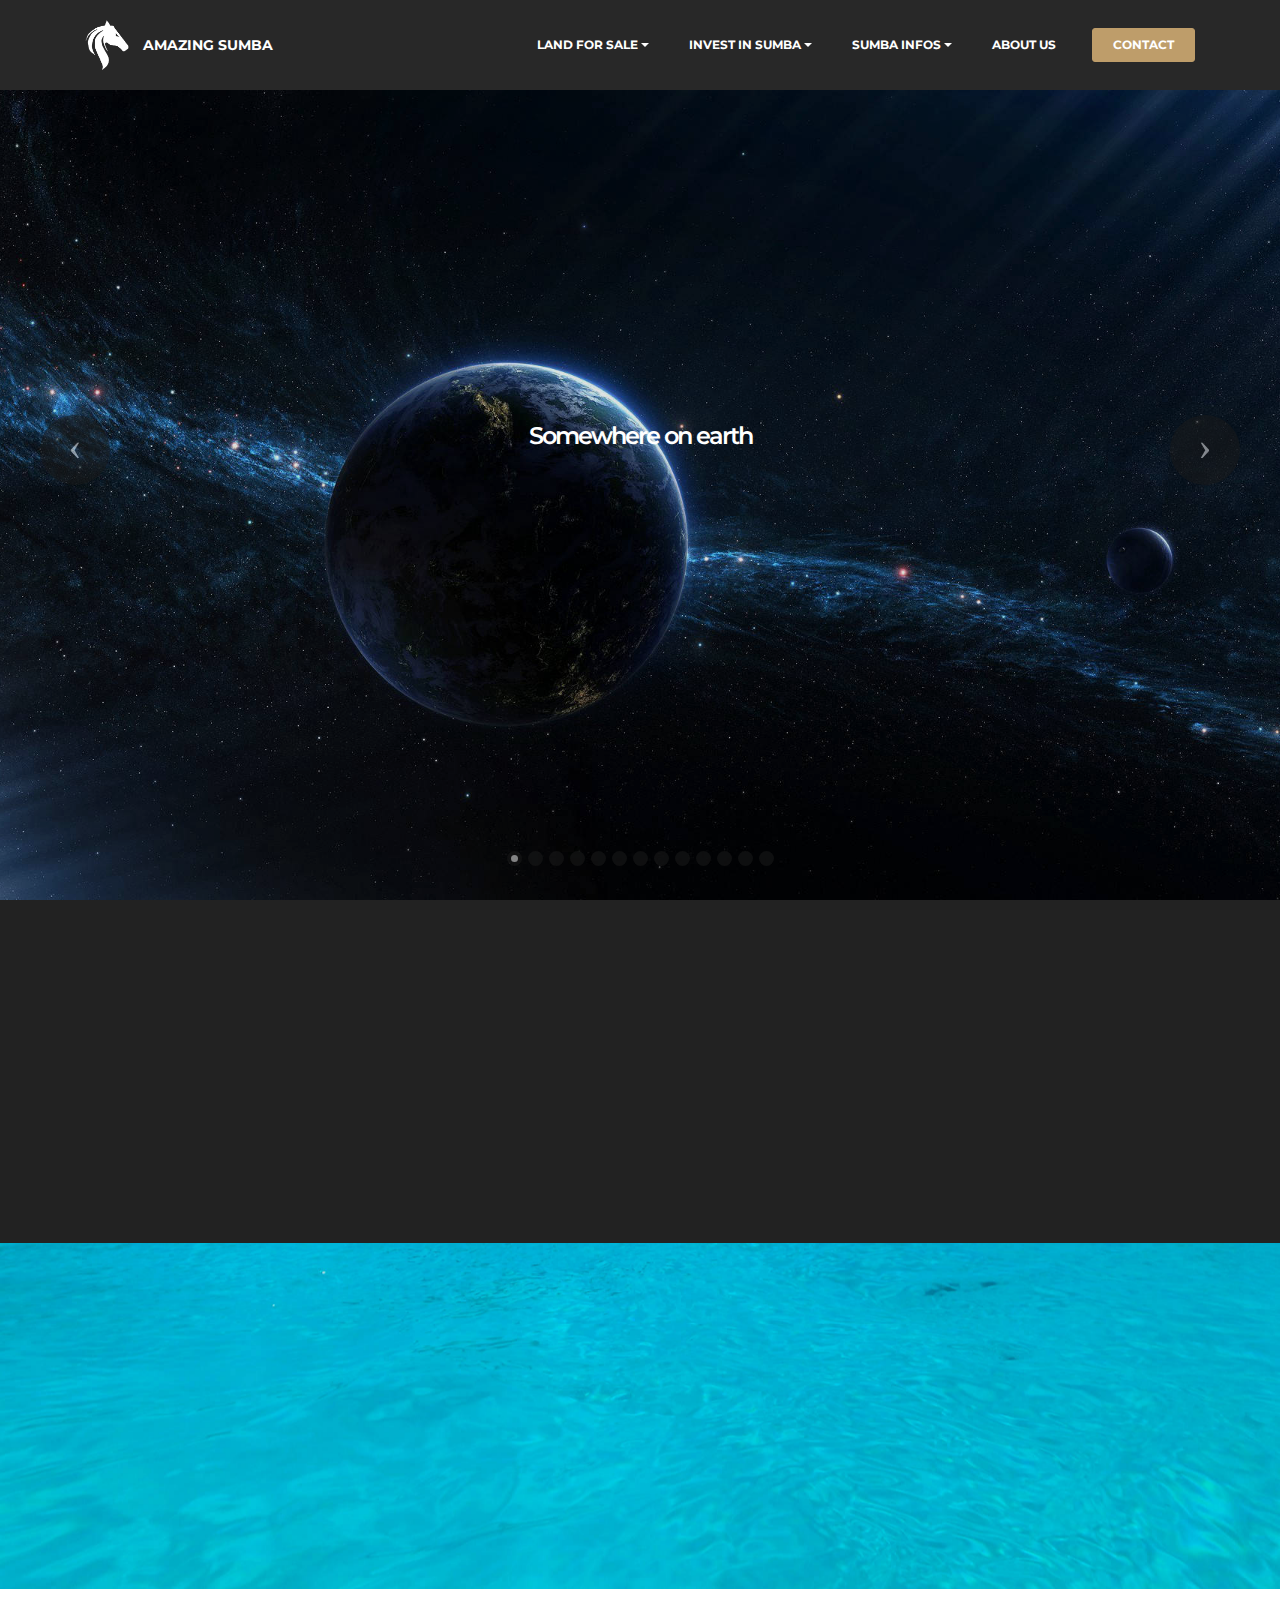
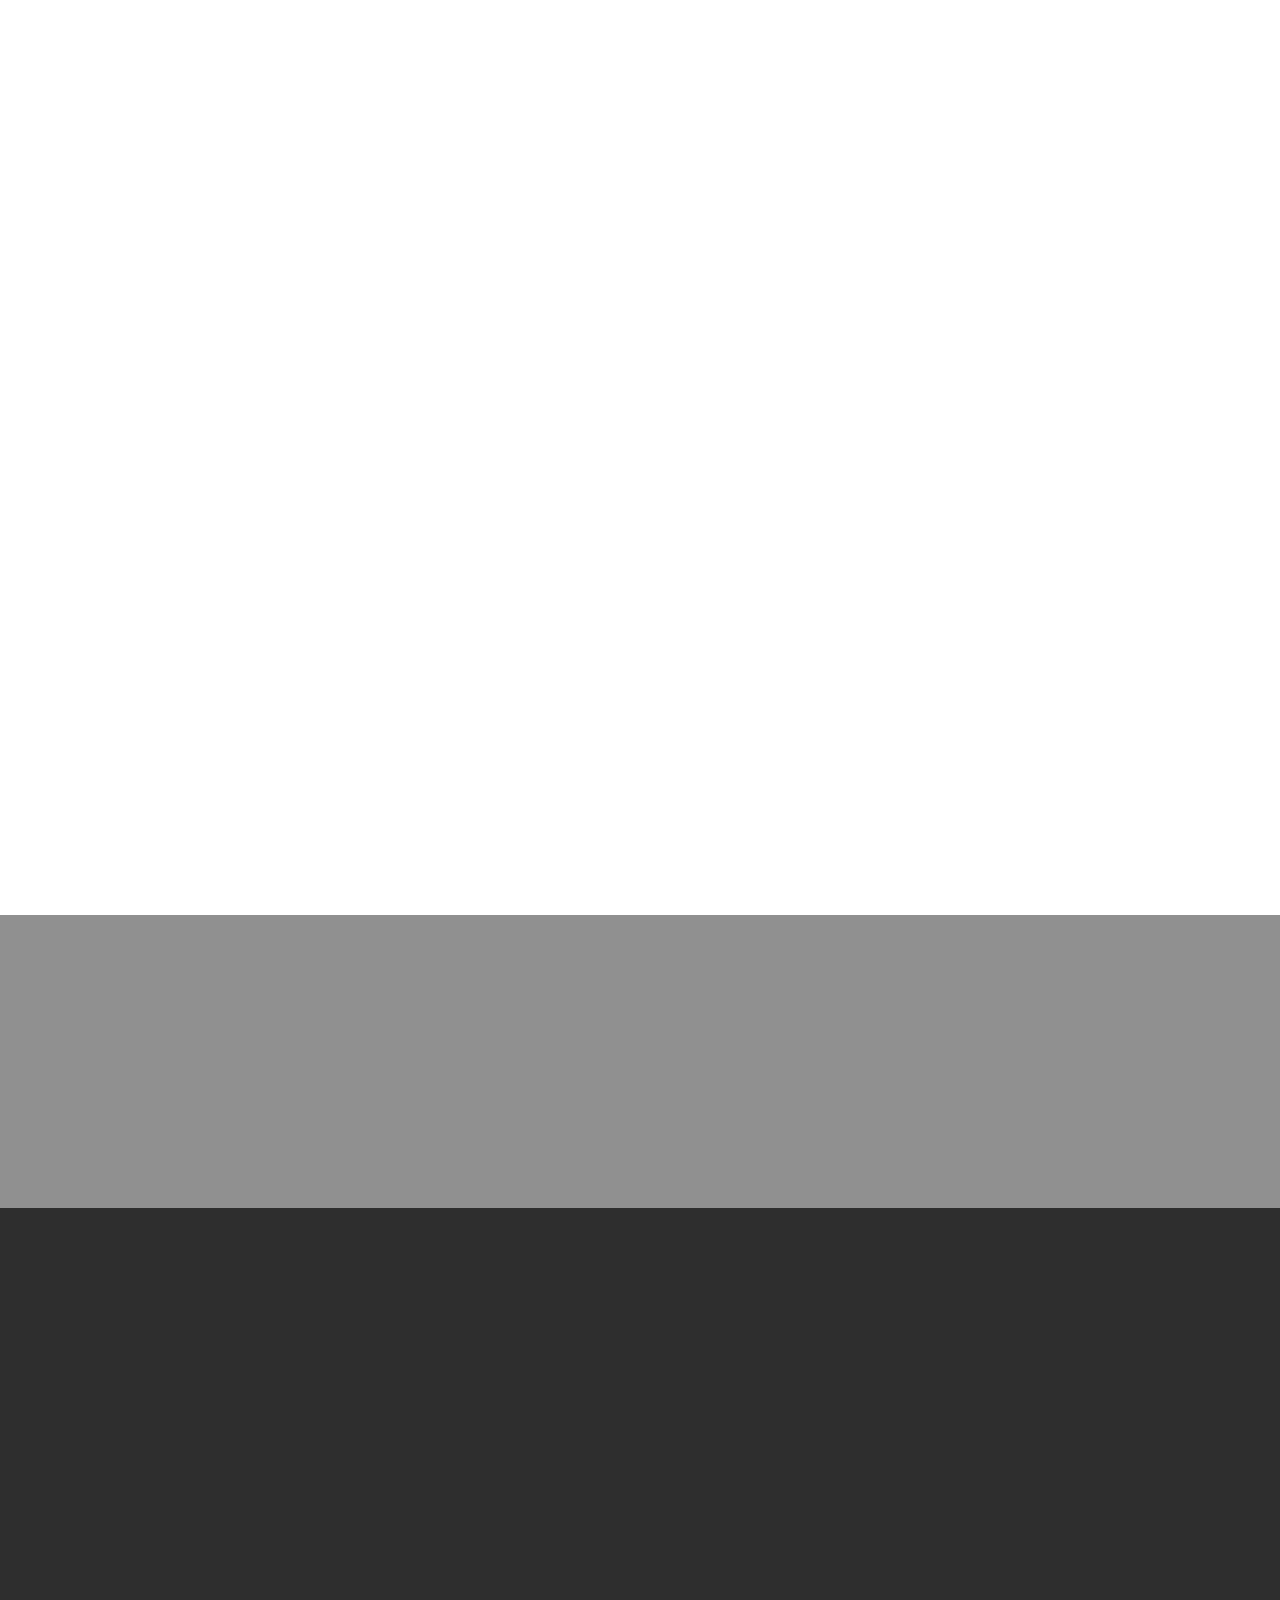
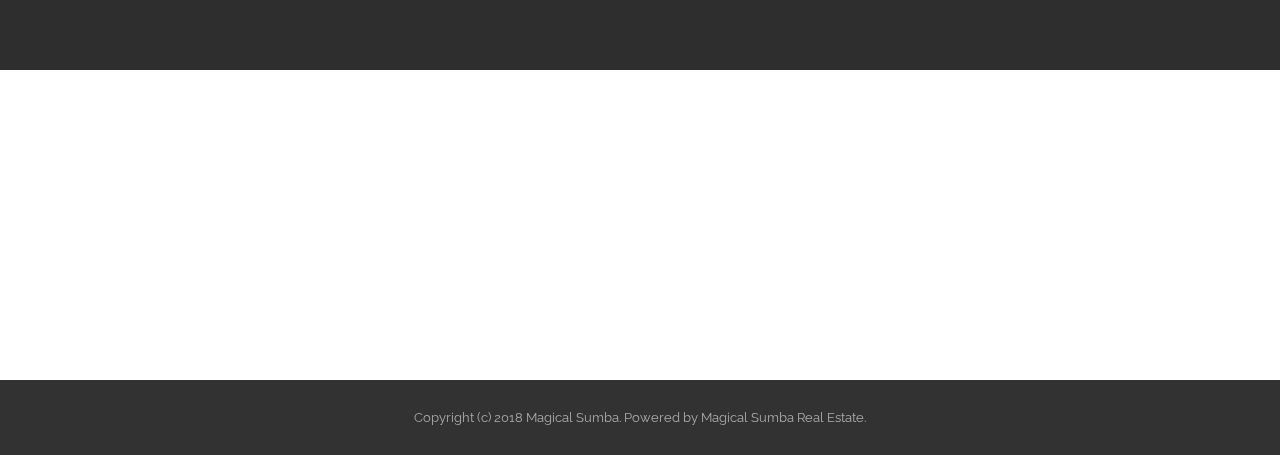
<file: index.html>
<!DOCTYPE html>
<html >
<head>
  <!-- Site made with Mobirise Website Builder v4.8.1, https://mobirise.com -->
  <meta charset="UTF-8">
  <meta http-equiv="X-UA-Compatible" content="IE=edge">
  <meta name="generator" content="Mobirise v4.8.1, mobirise.com">
  <meta name="viewport" content="width=device-width, initial-scale=1, minimum-scale=1">
  <link rel="shortcut icon" href="assets/images/logosumba-blanc-88x970.png" type="image/x-icon">
  <meta name="description" content="">
  
  <link rel="stylesheet" href="https://fonts.googleapis.com/css?family=Montserrat:400,700">
  <link rel="stylesheet" href="https://fonts.googleapis.com/css?family=Raleway:100,100i,200,200i,300,300i,400,400i,500,500i,600,600i,700,700i,800,800i,900,900i">
  <link rel="stylesheet" href="https://fonts.googleapis.com/css?family=Lora:400,700,400italic,700italic&subset=latin">
  <link rel="stylesheet" href="assets/tether/tether.min.css">
  <link rel="stylesheet" href="assets/bootstrap/css/bootstrap.min.css">
  <link rel="stylesheet" href="assets/soundcloud-plugin/style.css">
  <link rel="stylesheet" href="assets/dropdown/css/style.css">
  <link rel="stylesheet" href="assets/animate.css/animate.min.css">
  <link rel="stylesheet" href="assets/socicon/css/styles.css">
  <link rel="stylesheet" href="assets/theme/css/style.css">
  <link rel="stylesheet" href="assets/mobirise/css/mbr-additional.css" type="text/css">
  
  
  
</head>
<body>
  <section id="ext_menu-0" data-rv-view="219">

    <nav class="navbar navbar-dropdown navbar-fixed-top">
        <div class="container">

            <div class="mbr-table">
                <div class="mbr-table-cell">

                    <div class="navbar-brand">
                        <a href="https://mobirise.com" class="navbar-logo"><img src="assets/images/logosumba-blanc-88x97.png" alt="Mobirise"></a>
                        <a class="navbar-caption" href="index.html">AMAZING SUMBA<br></a>
                    </div>

                </div>
                <div class="mbr-table-cell">

                    <button class="navbar-toggler pull-xs-right hidden-md-up" type="button" data-toggle="collapse" data-target="#exCollapsingNavbar">
                        <div class="hamburger-icon"></div>
                    </button>

                    <ul class="nav-dropdown collapse pull-xs-right nav navbar-nav navbar-toggleable-sm" id="exCollapsingNavbar"><li class="nav-item"><a class="nav-link link" href="https://mobirise.com/"></a></li><li class="nav-item dropdown"><a class="nav-link link dropdown-toggle" href="page1.html" data-toggle="dropdown-submenu" aria-expanded="false">LAND FOR SALE</a><div class="dropdown-menu"><div class="dropdown"><a class="dropdown-item dropdown-toggle" href="page1.html" aria-expanded="false" data-toggle="dropdown-submenu">WEST SUMBA</a><div class="dropdown-menu dropdown-submenu"><a class="dropdown-item" href="page1.html" aria-expanded="false">BUKUBANI KAROSSO BEACH: 2,5 HECTARES</a><a class="dropdown-item" href="page1.html" aria-expanded="false">MERAPU BEACH: 10&nbsp;HECTARES</a><a class="dropdown-item" href="page1.html" aria-expanded="false">WATU MALANDO BEACH: 2&nbsp;HECTARES</a><a class="dropdown-item" href="page1.html" aria-expanded="false">WATU MALANDO BEACH: 1,43&nbsp;HECTARES</a></div></div><div class="dropdown"><a class="dropdown-item dropdown-toggle" href="page1.html" aria-expanded="false" data-toggle="dropdown-submenu">EAST SUMBA</a><div class="dropdown-menu dropdown-submenu"><a class="dropdown-item" href="page1.html" aria-expanded="false">KALALA BEACH: 2 HECTARES<br></a><a class="dropdown-item" href="page1.html" aria-expanded="false">KALALA BEACH: 2,5 HECTARES<br></a><a class="dropdown-item" href="page1.html" aria-expanded="false">KALALA BEACH: 3 HECTARES<br></a><a class="dropdown-item" href="page1.html" aria-expanded="false">KALALA BEACH: 4 HECTARES</a></div></div></div></li><li class="nav-item dropdown"><a class="nav-link link dropdown-toggle" href="page1.html" data-toggle="dropdown-submenu" aria-expanded="false">INVEST IN SUMBA</a><div class="dropdown-menu"><a class="dropdown-item" href="page1.html" aria-expanded="false">WHY INVEST ?</a><a class="dropdown-item" href="page1.html">THE PROCESS</a><a class="dropdown-item" href="page1.html" aria-expanded="false">THE VISIT</a><a class="dropdown-item" href="page1.html" aria-expanded="false">NOTARY AND LEGAL ACTS</a></div></li><li class="nav-item dropdown"><a class="nav-link link dropdown-toggle" href="page1.html" data-toggle="dropdown-submenu" aria-expanded="false">SUMBA INFOS</a><div class="dropdown-menu"><a class="dropdown-item" href="page1.html">GENERAL FACTS</a><a class="dropdown-item" href="page1.html" aria-expanded="false">CULTURE AND NATURE</a><a class="dropdown-item" href="page1.html" aria-expanded="false">ROADS AND TRANSPORTS</a><a class="dropdown-item" href="page1.html" aria-expanded="false">ECO DEVELOPMENT</a><a class="dropdown-item" href="page1.html" aria-expanded="false">HEALTH FACTS</a><a class="dropdown-item" href="page1.html" aria-expanded="false">HUMANITARIAN ACTIONS</a></div></li><li class="nav-item dropdown"><a class="nav-link link" href="index.html#testimonials1-v" aria-expanded="false">ABOUT US</a></li><li class="nav-item nav-btn"><a class="nav-link btn btn-primary" href="https://mobirise.com/">CONTACT</a></li></ul>
                    <button hidden="" class="navbar-toggler navbar-close" type="button" data-toggle="collapse" data-target="#exCollapsingNavbar">
                        <div class="close-icon"></div>
                    </button>

                </div>
            </div>

        </div>
    </nav>

</section>

<section class="engine"><a href="https://mobiri.se/b">create a site</a></section><section class="mbr-slider mbr-section mbr-section__container carousel slide mbr-section-nopadding mbr-after-navbar" data-ride="carousel" data-keyboard="false" data-wrap="true" data-pause="false" data-interval="3000" id="slider-w" data-rv-view="221">
    <div>
        <div>
            <div>
                <ol class="carousel-indicators">
                    <li data-app-prevent-settings="" data-target="#slider-w" data-slide-to="0" class="active"></li><li data-app-prevent-settings="" data-target="#slider-w" data-slide-to="1"></li><li data-app-prevent-settings="" data-target="#slider-w" data-slide-to="2"></li><li data-app-prevent-settings="" data-target="#slider-w" data-slide-to="3"></li><li data-app-prevent-settings="" data-target="#slider-w" data-slide-to="4"></li><li data-app-prevent-settings="" data-target="#slider-w" class="" data-slide-to="5"></li><li data-app-prevent-settings="" data-target="#slider-w" data-slide-to="6"></li><li data-app-prevent-settings="" data-target="#slider-w" data-slide-to="7"></li><li data-app-prevent-settings="" data-target="#slider-w" data-slide-to="8"></li><li data-app-prevent-settings="" data-target="#slider-w" data-slide-to="9"></li><li data-app-prevent-settings="" data-target="#slider-w" data-slide-to="10"></li><li data-app-prevent-settings="" data-target="#slider-w" data-slide-to="11"></li><li data-app-prevent-settings="" data-target="#slider-w" data-slide-to="12"></li>
                </ol>
                <div class="carousel-inner" role="listbox">
                    <div class="mbr-section mbr-section-hero carousel-item dark center mbr-section-full active" data-bg-video-slide="false" style="background-image: url(assets/images/milky-site-ok-1920x1200.jpg);">
                        <div class="mbr-table-cell">
                            <div class="mbr-overlay" style="opacity: 0.1;"></div>
                            <div class="container-slide container">
                                
                                <div class="row">
                                    <div class="col-md-8 col-md-offset-2 text-xs-center">
                                        <h2 class="mbr-section-title display-1">Somewhere on earth</h2>
                                        

                                        
                                    </div>
                                </div>
                            </div>
                        </div>
                    </div><div class="mbr-section mbr-section-hero carousel-item dark center mbr-section-full" data-bg-video-slide="false" style="background-image: url(assets/images/sumba-island-2000x1267.jpg);">
                        <div class="mbr-table-cell">
                            <div class="mbr-overlay" style="opacity: 0.1;"></div>
                            <div class="container-slide container">
                                
                                <div class="row">
                                    <div class="col-md-8 col-md-offset-2 text-xs-center">
                                        <h2 class="mbr-section-title display-1">In the indonesian's archipelago</h2>
                                        

                                        
                                    </div>
                                </div>
                            </div>
                        </div>
                    </div><div class="mbr-section mbr-section-hero carousel-item dark center mbr-section-full" data-bg-video-slide="false" style="background-image: url(assets/images/sumba-site-1134x814.jpg);">
                        <div class="mbr-table-cell">
                            <div class="mbr-overlay" style="opacity: 0.1;"></div>
                            <div class="container-slide container">
                                
                                <div class="row">
                                    <div class="col-md-8 col-md-offset-2 text-xs-center">
                                        <h2 class="mbr-section-title display-1">It exists an untouched jewel&nbsp;</h2>
                                        

                                        
                                    </div>
                                </div>
                            </div>
                        </div>
                    </div><div class="mbr-section mbr-section-hero carousel-item dark center mbr-section-full" data-bg-video-slide="false" style="background-image: url(assets/images/mbr-1920x1080.jpg);">
                        <div class="mbr-table-cell">
                            <div class="mbr-overlay" style="opacity: 0.1;"></div>
                            <div class="container-slide container">
                                
                                <div class="row">
                                    <div class="col-md-8 col-md-offset-2 text-xs-center">
                                        <h2 class="mbr-section-title display-1">Almost virgin from any construction</h2>
                                        

                                        
                                    </div>
                                </div>
                            </div>
                        </div>
                    </div><div class="mbr-section mbr-section-hero carousel-item dark center mbr-section-full" data-bg-video-slide="false" style="background-image: url(assets/images/sumba-colinturner-flickr-2000x1181.jpg);">
                        <div class="mbr-table-cell">
                            <div class="mbr-overlay" style="opacity: 0.1;"></div>
                            <div class="container-slide container">
                                
                                <div class="row">
                                    <div class="col-md-8 col-md-offset-2 text-xs-center">
                                        <h2 class="mbr-section-title display-1">A preserved land</h2>
                                        

                                        
                                    </div>
                                </div>
                            </div>
                        </div>
                    </div><div class="mbr-section mbr-section-hero carousel-item dark center mbr-section-full" data-bg-video-slide="false" style="background-image: url(assets/images/sumba-falaises-flickr-2000x1500.jpg);">
                        <div class="mbr-table-cell">
                            <div class="mbr-overlay" style="opacity: 0.1;"></div>
                            <div class="container-slide container">
                                
                                <div class="row">
                                    <div class="col-md-8 col-md-offset-2 text-xs-center">
                                        <h2 class="mbr-section-title display-1">With untouched beaches</h2>
                                        

                                        
                                    </div>
                                </div>
                            </div>
                        </div>
                    </div><div class="mbr-section mbr-section-hero carousel-item dark center mbr-section-full" data-bg-video-slide="false" style="background-image: url(assets/images/mbr-1920x1281.jpg);">
                        <div class="mbr-table-cell">
                            <div class="mbr-overlay" style="opacity: 0.1;"></div>
                            <div class="container-slide container">
                                
                                <div class="row">
                                    <div class="col-md-8 col-md-offset-2 text-xs-center">
                                        <h2 class="mbr-section-title display-1">A paradise for the surfers&nbsp;</h2>
                                        

                                        
                                    </div>
                                </div>
                            </div>
                        </div>
                    </div><div class="mbr-section mbr-section-hero carousel-item dark center mbr-section-full" data-bg-video-slide="false" style="background-image: url(assets/images/mbr-1920x1439.jpg);">
                        <div class="mbr-table-cell">
                            <div class="mbr-overlay" style="opacity: 0.1;"></div>
                            <div class="container-slide container">
                                
                                <div class="row">
                                    <div class="col-md-8 col-md-offset-2 text-xs-center">
                                        <h2 class="mbr-section-title display-1">A heaven for the divers</h2>
                                        

                                        
                                    </div>
                                </div>
                            </div>
                        </div>
                    </div><div class="mbr-section mbr-section-hero carousel-item dark center mbr-section-full" data-bg-video-slide="false" style="background-image: url(assets/images/thinkstockphotos-597265666-2000x1333.jpg);">
                        <div class="mbr-table-cell">
                            <div class="mbr-overlay" style="opacity: 0.1;"></div>
                            <div class="container-slide container">
                                
                                <div class="row">
                                    <div class="col-md-8 col-md-offset-2 text-xs-center">
                                        <h2 class="mbr-section-title display-1">A pearl with breathtaking hills scenaries</h2>
                                        

                                        
                                    </div>
                                </div>
                            </div>
                        </div>
                    </div><div class="mbr-section mbr-section-hero carousel-item dark center mbr-section-full" data-bg-video-slide="false" style="background-image: url(assets/images/thinkstockphotos-532038730-2000x1335.jpg);">
                        <div class="mbr-table-cell">
                            <div class="mbr-overlay" style="opacity: 0.1;"></div>
                            <div class="container-slide container">
                                
                                <div class="row">
                                    <div class="col-md-8 col-md-offset-2 text-xs-center">
                                        <h2 class="mbr-section-title display-1">Traditionnals villages</h2>
                                        

                                        
                                    </div>
                                </div>
                            </div>
                        </div>
                    </div><div class="mbr-section mbr-section-hero carousel-item dark center mbr-section-full" data-bg-video-slide="false" style="background-image: url(assets/images/village-sumba-2000x1333.jpg);">
                        <div class="mbr-table-cell">
                            <div class="mbr-overlay" style="opacity: 0.1;"></div>
                            <div class="container-slide container">
                                
                                <div class="row">
                                    <div class="col-md-8 col-md-offset-2 text-xs-center">
                                        <h2 class="mbr-section-title display-1">Forgotten ancestral civilization</h2>
                                        

                                        
                                    </div>
                                </div>
                            </div>
                        </div>
                    </div><div class="mbr-section mbr-section-hero carousel-item dark center mbr-section-full" data-bg-video-slide="false" style="background-image: url(assets/images/dsc-1136-tavianatravel-970x647.jpg);">
                        <div class="mbr-table-cell">
                            <div class="mbr-overlay" style="opacity: 0.1;"></div>
                            <div class="container-slide container">
                                
                                <div class="row">
                                    <div class="col-md-8 col-md-offset-2 text-xs-center">
                                        <h2 class="mbr-section-title display-1">And horses you can ride on the beach<div><br></div></h2>
                                        

                                        
                                    </div>
                                </div>
                            </div>
                        </div>
                    </div><div class="mbr-section mbr-section-hero carousel-item dark center mbr-section-full" data-bg-video-slide="false" style="background-image: url(assets/images/infinity-pool-2-2000x1468.jpg);">
                        <div class="mbr-table-cell">
                            <div class="mbr-overlay" style="opacity: 0.1;"></div>
                            <div class="container-slide container">
                                
                                <div class="row">
                                    <div class="col-md-8 col-md-offset-2 text-xs-center">
                                        <h2 class="mbr-section-title display-1">We get lands to realize your dream !<div><br></div></h2>
                                        

                                        
                                    </div>
                                </div>
                            </div>
                        </div>
                    </div>
                </div>

                <a data-app-prevent-settings="" class="left carousel-control" role="button" data-slide="prev" href="#slider-w">
                    <span class="icon-prev" aria-hidden="true"></span>
                    <span class="sr-only">Previous</span>
                </a>
                <a data-app-prevent-settings="" class="right carousel-control" role="button" data-slide="next" href="#slider-w">
                    <span class="icon-next" aria-hidden="true"></span>
                    <span class="sr-only">Next</span>
                </a>
            </div>
        </div>
    </div>
</section>

<section class="mbr-section article" id="msg-box8-4" data-rv-view="263" style="background-color: rgb(34, 34, 34); padding-top: 120px; padding-bottom: 120px;">

    
    <div class="container">
        <div class="row">
            <div class="col-md-8 col-md-offset-2 text-xs-center">
                
                <div class="lead"><p>SUMBA ISLAND IS A 11.153 KM2 UNTOUCHED PEARL IN THE INDONESIAN ARCHIPELAGO&nbsp;<span style="font-size: 1.07rem;">WHICH OFFERS&nbsp;</span><span style="font-size: 1.07rem;">UNIQUES WHITE SAND BEACHES, PRESERVED WILDLIFE AND UNKNOW MEGALITHIC CULTURE. IT IS PROMISED TO A BRIGTH FUTUR THAT TO BE "THE ICON ISLAND" OF THE SUSTAINABLE DEVELOPMENT BEFORE 8 YEARS.</span></p></div>
                
            </div>
        </div>
    </div>

</section>

<section class="mbr-section article mbr-parallax-background" id="msg-box8-u" data-rv-view="266" style="background-image: url(assets/images/myconian-utopia-2000x1605.jpg); padding-top: 120px; padding-bottom: 120px;">

    <div class="mbr-overlay" style="opacity: 0; background-color: rgb(34, 34, 34);">
    </div>
    <div class="container">
        <div class="row">
            <div class="col-md-8 col-md-offset-2 text-xs-center">
                <h3 class="mbr-section-title display-2">MAKE THE DREAM COMES TRUE</h3>
                <div class="lead"><p>ALL THE PROPERTIES WITH WHITE SAND BEACHES ARE SOLD FREEHOLD BY HECTARE.<br><span style="font-size: 1.07rem;">PRICES ARE VERY AFFORDABLE. CONTACT US !</span></p></div>
                
            </div>
        </div>
    </div>

</section>

<section class="mbr-section mbr-section__container article" id="header3-i" data-rv-view="269" style="background-color: rgb(255, 255, 255); padding-top: 20px; padding-bottom: 20px;">
    <div class="container">
        <div class="row">
            <div class="col-xs-12">
                <h3 class="mbr-section-title display-2">LANDS FOR SALE</h3>
                
            </div>
        </div>
    </div>
</section>

<section class="mbr-cards mbr-section mbr-section-nopadding" id="features3-2" data-rv-view="271" style="background-color: rgb(255, 255, 255);">

    

    <div class="mbr-cards-row row">
        <div class="mbr-cards-col col-xs-12 col-lg-3" style="padding-top: 80px; padding-bottom: 80px;">
            <div class="container">
              <div class="card cart-block">
                  <div class="card-img"><img src="assets/images/land1-600x319.jpg" class="card-img-top"></div>
                  <div class="card-block">
                    <h4 class="card-title">Land 1&nbsp;<br>KALALA BEACH</h4>
                    <h5 class="card-subtitle">WEST SUMbA</h5>
                    <p class="card-text"><strong>Price :&nbsp;</strong>IDR 15,000 000<br><strong>Size :&nbsp;</strong>2 hectares<br><strong>Position : </strong>beach front&nbsp;<br><strong>Location</strong> : west Sumba<br><strong>Statut :</strong> freehold<br><strong>Acces :</strong> private road<br><strong>Beach category :</strong> <br>2 white sand beaches<br><strong>Beach heading :</strong> facing sunset<br><br></p>
                    <div class="card-btn"><a href="page1.html" class="btn btn-primary">MORE</a></div>
                    </div>
                </div>
            </div>
        </div>
        <div class="mbr-cards-col col-xs-12 col-lg-3" style="padding-top: 80px; padding-bottom: 80px;">
            <div class="container">
                <div class="card cart-block">
                    <div class="card-img"><img src="assets/images/land-2-600x319.jpg" class="card-img-top"></div>
                    <div class="card-block">
                        <h4 class="card-title">Land 2<br>KEREWE</h4>
                        <h5 class="card-subtitle">WEST SUMBA</h5>
                        <p class="card-text"><strong>Price :</strong> IDR 15,000 000
<br><strong>Size :</strong> 2 hectares
<br><strong>Position :</strong> beach front 
<br><strong>Location :</strong> East Sumba
<br><strong>Statut :</strong> freehold
<br><strong>Acces :</strong> private road
<br><strong>Beach category :</strong> 
<br>2 white sand beaches
<br><strong>Beach heading :</strong> facing sunset</p>
                        <div class="card-btn"><a href="https://mobirise.com" class="btn btn-primary">MORE</a></div>
                    </div>
                </div>
            </div>
        </div>
        <div class="mbr-cards-col col-xs-12 col-lg-3" style="padding-top: 80px; padding-bottom: 80px;">
            <div class="container">
                <div class="card cart-block">
                    <div class="card-img"><img src="assets/images/land-3-600x319.jpg" class="card-img-top"></div>
                    <div class="card-block">
                        <h4 class="card-title">Land 3<br>ATE DALO<br></h4>
                        <h5 class="card-subtitle">SOUTH WEST SUMBA</h5>
                        <p class="card-text"><strong>Price :</strong> IDR 15,000 000
<br><strong>Size :</strong> 2 hectares
<br><strong>Position :</strong> beach front 
<br><strong>Location :</strong> East Sumba
<br><strong>Statut :</strong> freehold
<br><strong>Acces :</strong> private road
<br><strong>Beach category : 
</strong><br>2 white sand beaches
<br><strong>Beach heading :</strong> facing sunset</p>
                        <div class="card-btn"><a href="https://mobirise.com" class="btn btn-primary">MORE</a></div>
                    </div>
                </div>
            </div>
        </div>
        <div class="mbr-cards-col col-xs-12 col-lg-3" style="padding-top: 80px; padding-bottom: 80px;">
            <div class="container">
                <div class="card cart-block">
                    <div class="card-img"><img src="assets/images/land-4-600x319.jpg" class="card-img-top"></div>
                    <div class="card-block">
                        <h4 class="card-title">Land 4<br>AVATAR</h4>
                        <h5 class="card-subtitle">NORTH WEST SUMBA</h5>
                        <p class="card-text"><strong>Price :</strong> IDR 15,000 000
<br><strong>Size :</strong> 2 hectares
<br><strong>Position :</strong> beach front 
<br><strong>Location :</strong> East Sumba
<br><strong>Statut :</strong> freehold
<br><strong>Acces :</strong> private road
<br><strong>Beach category : 
</strong><br>2 white sand beaches
<br><strong>Beach heading :</strong> facing sunset</p>
                        <div class="card-btn"><a href="https://mobirise.com" class="btn btn-primary">MORE</a></div>
                    </div>
                </div>
            </div>
        </div>
        
        
    </div>
</section>

<section class="mbr-section article mbr-parallax-background" id="msg-box8-o" data-rv-view="274" style="background-image: url(assets/images/sumba-island-2000x1545.jpg); padding-top: 120px; padding-bottom: 120px;">

    <div class="mbr-overlay" style="opacity: 0.5; background-color: rgb(34, 34, 34);">
    </div>
    <div class="container">
        <div class="row">
            <div class="col-md-8 col-md-offset-2 text-xs-center">
                <h3 class="mbr-section-title display-2">ALL THE PROPERTIES WE HAVE ARE NOT LISTED ON THE WEBSITE, PLEASE CONTACT US</h3>
                
                
            </div>
        </div>
    </div>

</section>

<section class="mbr-footer footer4 mbr-section mbr-section-md-padding" id="contacts4-f" data-rv-view="277" style="background-color: rgb(46, 46, 46); padding-top: 90px; padding-bottom: 90px;">
    
    <div class="container">
        <div class="mbr-contacts row">
            <div class="col-sm-8">
                <div class="row">
                    <div class="col-sm-6">
                        <p><strong>Address</strong><br>
000 Street Name<br>
City, AA 9999<br><br><br>
<strong>Contacts</strong><br>
Email: contact@magicalsumba.com<br>
Phone: +1 (0) 000 0000 001<br>
Fax: +1 (0) 000 0000 002</p>
                    </div>
                    <div class="col-sm-6"><p class="mbr-contacts__text"><strong>Links</strong></p><ul class="mbr-contacts__list"><li>Hivos foundation</li><li>Asian Develoment Bank movie</li></ul></div>
                </div>
            </div>
            <div class="col-sm-4" data-form-type="formoid">
                <div data-form-alert="true">
                    <div hidden="" data-form-alert-success="true">Thanks for filling out form!</div>
                </div>
                <form action="https://mobirise.com/" method="post" data-form-title="MESSAGE">
                    <input type="hidden" value="HkNrYPiB9xtytVVRDo60AS6RFDID+m2B0uP1pyyR72jFuRZGICbjTfj9Kt2zIsUrVonGRpZoqCLLBTmDB0gnwJ7RtwYq0duMylJbrv0hZy8HUQkl+/qoyz45lSF8FRjx" data-form-email="true">
                    
                    <div class="form-group">
                        <label class="form-control-label" for="contacts4-f-email">Email<span class="form-asterisk">*</span></label>
                        <input type="email" class="form-control input-sm input-inverse" name="email" required="" data-form-field="Email" id="contacts4-f-email">
                    </div>
                    
                    <div class="form-group">
                        <label class="form-control-label" for="contacts4-f-message">Message</label>
                        <textarea class="form-control input-sm input-inverse" name="message" data-form-field="Message" rows="4" id="contacts4-f-message"></textarea>
                    </div>
                    <div class="mbr-buttons mbr-buttons--right btn-inverse"><button type="submit" class="btn btn-sm btn-black">Contact us</button></div>
                </form>
            </div>
        </div>
    </div>
</section>

<section class="mbr-section mbr-section-md-padding" id="social-buttons1-r" data-rv-view="286" style="background-color: rgb(255, 255, 255); padding-top: 90px; padding-bottom: 90px;">
    
    <div class="container">
        <div class="row">
            <div class="col-md-8 col-md-offset-2 text-xs-center">
                <h3 class="mbr-section-title display-2">SHARE THIS PAGE!</h3>
                <div>

                  <div class="mbr-social-likes" data-counters="false">
                    <span class="btn btn-social facebook" title="Share link on Facebook">
                        <i class="socicon socicon-facebook"></i>
                    </span>
                    <span class="btn btn-social twitter" title="Share link on Twitter">
                        <i class="socicon socicon-twitter"></i>
                    </span>
                    <span class="btn btn-social plusone" title="Share link on Google+">
                        <i class="socicon socicon-googleplus"></i>
                    </span>
                    
                    
                  </div>

                </div>
            </div>
        </div>
    </div>
</section>

<footer class="mbr-small-footer mbr-section mbr-section-nopadding" id="footer1-g" data-rv-view="288" style="background-color: rgb(50, 50, 50); padding-top: 1.75rem; padding-bottom: 1.75rem;">
    
    <div class="container text-xs-center">
        <p>Copyright (c) 2018 Magical Sumba. Powered by Magical Sumba Real Estate.</p>
    </div>
</footer>


  <script src="assets/web/assets/jquery/jquery.min.js"></script>
  <script src="assets/tether/tether.min.js"></script>
  <script src="assets/bootstrap/js/bootstrap.min.js"></script>
  <script src="assets/smooth-scroll/smooth-scroll.js"></script>
  <script src="assets/dropdown/js/script.min.js"></script>
  <script src="assets/social-likes/social-likes.js"></script>
  <script src="assets/touch-swipe/jquery.touch-swipe.min.js"></script>
  <script src="assets/viewport-checker/jquery.viewportchecker.js"></script>
  <script src="assets/bootstrap-carousel-swipe/bootstrap-carousel-swipe.js"></script>
  <script src="assets/jarallax/jarallax.js"></script>
  <script src="assets/theme/js/script.js"></script>
  <script src="assets/formoid/formoid.min.js"></script>
  
  
  <input name="animation" type="hidden">
  </body>
</html>
</file>
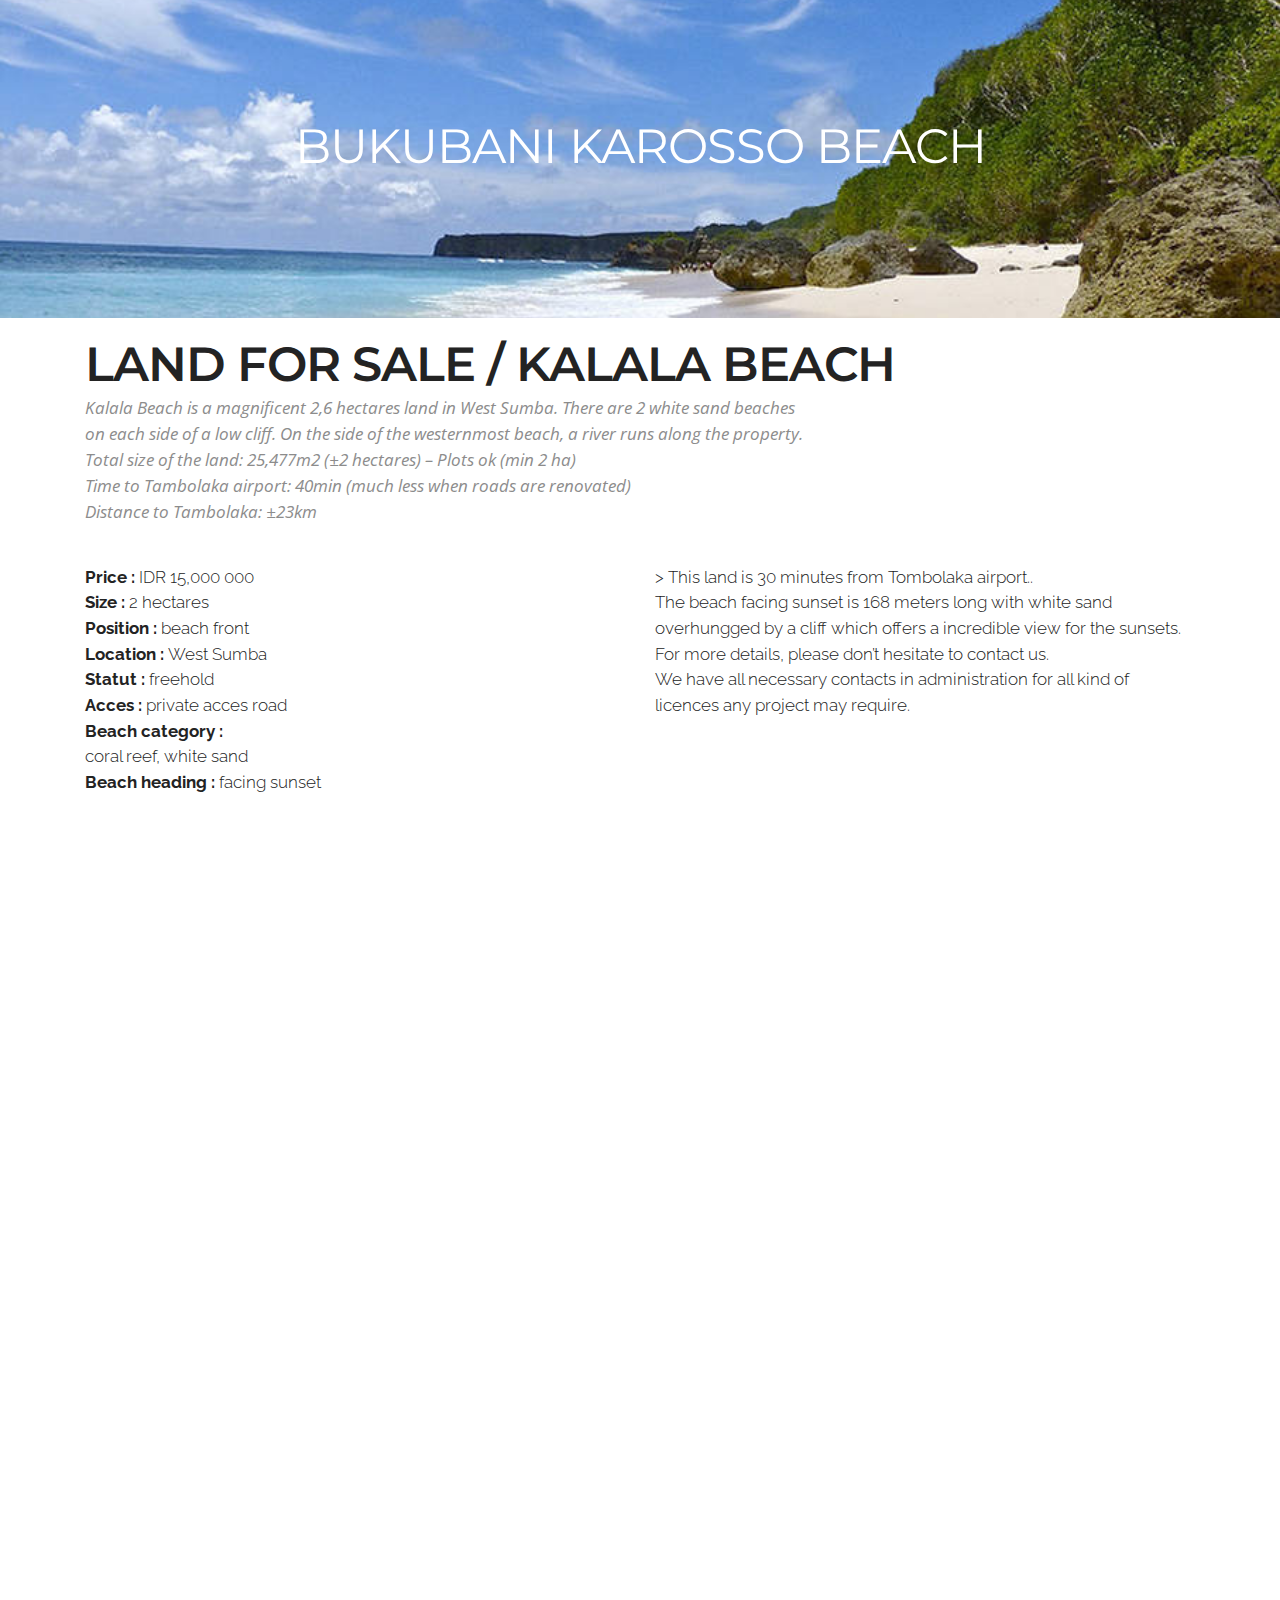
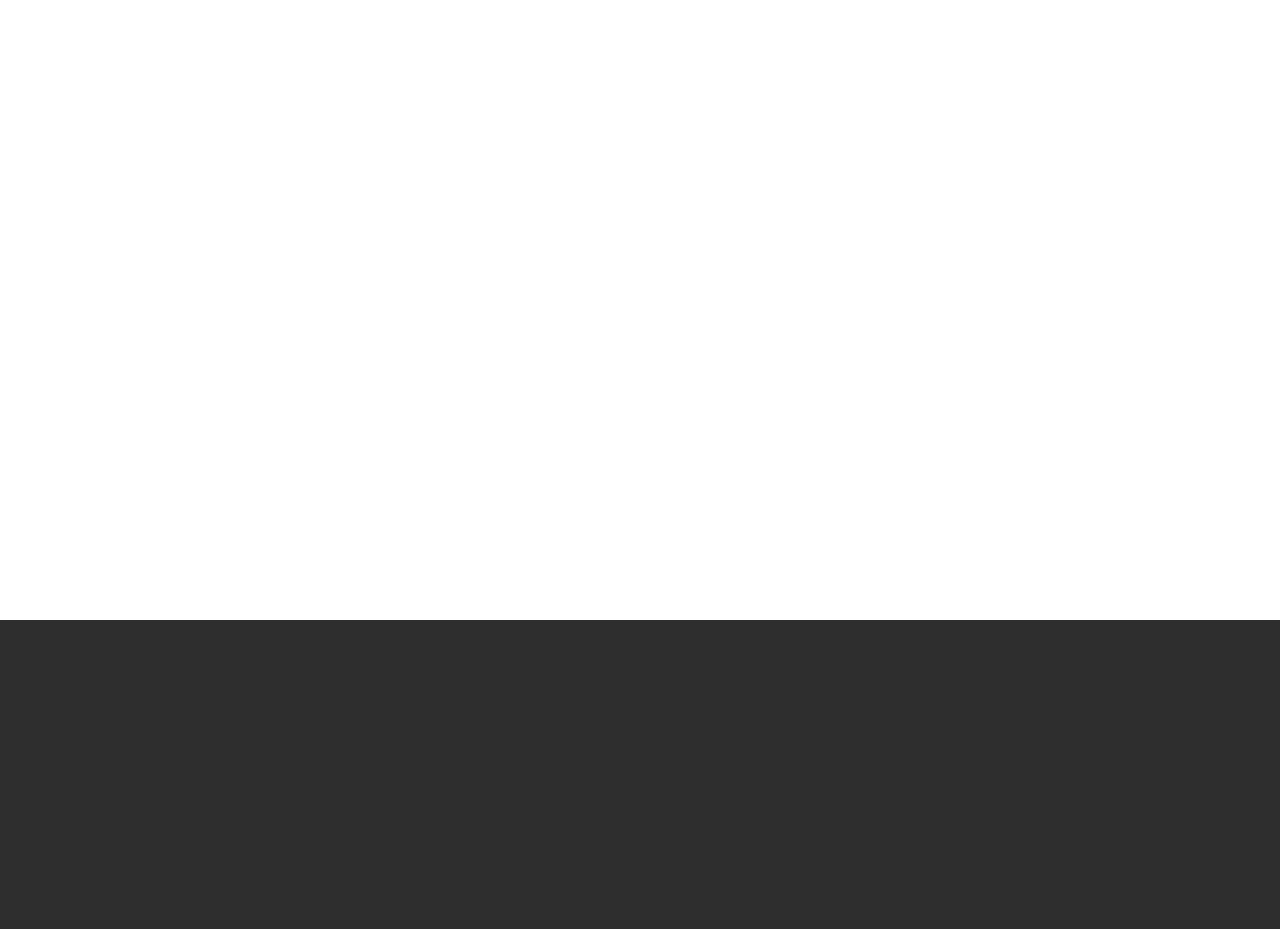
<file: page1.html>
<!DOCTYPE html>
<html >
<head>
  <!-- Site made with Mobirise Website Builder v4.8.1, https://mobirise.com -->
  <meta charset="UTF-8">
  <meta http-equiv="X-UA-Compatible" content="IE=edge">
  <meta name="generator" content="Mobirise v4.8.1, mobirise.com">
  <meta name="viewport" content="width=device-width, initial-scale=1, minimum-scale=1">
  <link rel="shortcut icon" href="assets/images/logosumba-blanc-88x970.png" type="image/x-icon">
  <meta name="description" content="Site Creator Description">
  <title>Land 1</title>
  <link rel="stylesheet" href="https://fonts.googleapis.com/css?family=Montserrat:400,700">
  <link rel="stylesheet" href="https://fonts.googleapis.com/css?family=Raleway:100,100i,200,200i,300,300i,400,400i,500,500i,600,600i,700,700i,800,800i,900,900i">
  <link rel="stylesheet" href="https://fonts.googleapis.com/css?family=Lora:400,700,400italic,700italic&subset=latin">
  <link rel="stylesheet" href="assets/tether/tether.min.css">
  <link rel="stylesheet" href="assets/soundcloud-plugin/style.css">
  <link rel="stylesheet" href="assets/bootstrap/css/bootstrap.min.css">
  <link rel="stylesheet" href="assets/animate.css/animate.min.css">
  <link rel="stylesheet" href="assets/socicon/css/styles.css">
  <link rel="stylesheet" href="assets/theme/css/style.css">
  <link rel="stylesheet" href="assets/mobirise/css/mbr-additional.css" type="text/css">
  
  
  
</head>
<body>
  <section class="mbr-section mbr-parallax-background" id="content5-n" data-rv-view="316" style="background-image: url(assets/images/land-1-907x482.jpg); padding-top: 120px; padding-bottom: 120px;">

    <div class="mbr-overlay" style="opacity: 0; background-color: rgb(255, 255, 255);">
    </div>

    <div class="container">
        <h3 class="mbr-section-title display-2"><span style="font-weight: normal;">BUKUBANI KAROSSO BEACH</span></h3>
        
    </div>

</section>

<section class="engine"><a href="https://mobiri.se/h">create your own web page for free</a></section><section class="mbr-section mbr-section__container article" id="header3-j" data-rv-view="319" style="background-color: rgb(255, 255, 255); padding-top: 20px; padding-bottom: 20px;">
    <div class="container">
        <div class="row">
            <div class="col-xs-12">
                <h3 class="mbr-section-title display-2">LAND FOR SALE / KALALA BEACH</h3>
                <small class="mbr-section-subtitle">Kalala Beach is a magnificent 2,6 hectares land in West Sumba.
There are 2 white sand beaches <br>on each side of a low cliff.
On the side of the westernmost beach, a river runs along the property.
<br>Total size of the land: 25,477m2 (±2 hectares) – Plots ok (min 2 ha)
<br>Time to Tambolaka airport: 40min (much less when roads are renovated)<br>Distance to Tambolaka: ±23km</small>
            </div>
        </div>
    </div>
</section>

<section class="mbr-section article mbr-section__container" id="content6-p" data-rv-view="321" style="background-color: rgb(255, 255, 255); padding-top: 20px; padding-bottom: 20px;">

    <div class="container">
        <div class="row">
            <div class="col-xs-12 col-md-6 lead"><p><strong>Price :</strong> IDR 15,000 000
</p><p><strong>Size :</strong> 2 hectares
</p><p><strong>Position :</strong> beach front
</p><p><strong>Location :</strong>&nbsp;West Sumba
</p><p><strong>Statut :</strong> freehold
</p><p><strong>Acces :</strong> private acces road
</p><p><strong>Beach category :
</strong></p><p>coral reef, white sand</p><p><strong>Beach heading :</strong> facing sunset</p></div>
            <div class="col-xs-12 col-md-6 lead"><p>&gt; This land is 30 minutes from Tombolaka airpor<span style="font-size: 1.07rem;">t.</span><span style="font-size: 1.07rem;">.</span></p><p><span style="font-size: 1.07rem;">The beach facing sunset is 168 meters long with white sand overhungged by a cliff which offers a incredible view for the sunsets.&nbsp;</span></p><p><span style="font-size: 1.07rem;">For more details, please don’t hesitate to contact us.</span></p><p><span style="font-size: 1.07rem;">We have all necessary contacts in administration for all kind of licences any project may require.</span></p></div>
        </div>
    </div>

</section>

<section class="mbr-section" id="content8-s" data-bg-video="https://www.youtube.com/watch?v=uNCr7NdOJgw" data-rv-view="323" style="padding-top: 120px; padding-bottom: 120px;">

    <div class="mbr-overlay" style="opacity: 0; background-color: rgb(0, 0, 0);">
    </div>

    <div class="container">
        
        
    </div>

</section>

<section class="mbr-section mbr-section-nopadding" id="map1-l" data-rv-view="326">
    <div class="mbr-map"><iframe frameborder="0" style="border:0" src="https://www.google.com/maps/embed/v1/place?key=AIzaSyA0Dx_boXQiwvdz8sJHoYeZNVTdoWONYkU&amp;q=place_id:ChIJhzEaIJ_PSiwRKyLn8Wohc58" allowfullscreen=""></iframe></div>
</section>

<section class="mbr-section form1" id="form1-q" data-rv-view="328" style="background-color: rgb(255, 255, 255); padding-top: 120px; padding-bottom: 120px;">
    
    <div class="mbr-section mbr-section__container mbr-section__container--middle">
        <div class="container">
            <div class="row">
                <div class="col-xs-12 text-xs-center">
                    <h3 class="mbr-section-title display-2">KEEP IN TOUCH</h3>
                    <small class="mbr-section-subtitle">Any kind of questions not approched on this site, please leave a message,<br>we will be satisfied to answer you.</small>
                </div>
            </div>
        </div>
    </div>
    <div class="mbr-section mbr-section-nopadding">
        <div class="container">
            <div class="row">
                <div class="col-xs-12 col-lg-10 col-lg-offset-1" data-form-type="formoid">


                    <div data-form-alert="true">
                        <div hidden="" data-form-alert-success="true" class="alert alert-form alert-success text-xs-center">Thanks for filling out form!</div>
                    </div>


                    <form action="https://mobirise.com/" method="post" data-form-title="KEEP IN TOUCH">

                        <input type="hidden" value="rQxJiZfuf+JqolCGrb4Bz317vmFihAG0FLvbEr0qv2EETRpL7cFoK0QlpJqGPYaSECr5a1RV0TKmtPMyK8xJL0w71tex26bmJcN6sSLnPWlEjpsjrDgIgcb++tMBbr7B" data-form-email="true">

                        <div class="row row-sm-offset">

                            <div class="col-xs-12 col-md-4">
                                <div class="form-group">
                                    <label class="form-control-label" for="form1-q-name">Name<span class="form-asterisk">*</span></label>
                                    <input type="text" class="form-control" name="name" required="" data-form-field="Name" id="form1-q-name">
                                </div>
                            </div>

                            <div class="col-xs-12 col-md-4">
                                <div class="form-group">
                                    <label class="form-control-label" for="form1-q-email">Email<span class="form-asterisk">*</span></label>
                                    <input type="email" class="form-control" name="email" required="" data-form-field="Email" id="form1-q-email">
                                </div>
                            </div>

                            <div class="col-xs-12 col-md-4">
                                <div class="form-group">
                                    <label class="form-control-label" for="form1-q-phone">Phone</label>
                                    <input type="tel" class="form-control" name="phone" data-form-field="Phone" id="form1-q-phone">
                                </div>
                            </div>

                        </div>

                        <div class="form-group">
                            <label class="form-control-label" for="form1-q-message">Message</label>
                            <textarea class="form-control" name="message" rows="7" data-form-field="Message" id="form1-q-message"></textarea>
                        </div>

                        <div><button type="submit" class="btn btn-primary">SEND</button></div>

                    </form>
                </div>
            </div>
        </div>
    </div>
</section>

<section class="mbr-section mbr-section-md-padding" id="social-buttons3-t" data-rv-view="337" style="background-color: rgb(46, 46, 46); padding-top: 90px; padding-bottom: 90px;">
    
    <div class="container">
        <div class="row">
            <div class="col-md-8 col-md-offset-2 text-xs-center">
                <h3 class="mbr-section-title display-2">SHARE THIS PAGE!</h3>
                <div>

                  <div class="mbr-social-likes" data-counters="false">
                    <span class="btn btn-social facebook" title="Share link on Facebook">
                        <i class="socicon socicon-facebook"></i>
                    </span>
                    <span class="btn btn-social twitter" title="Share link on Twitter">
                        <i class="socicon socicon-twitter"></i>
                    </span>
                    <span class="btn btn-social plusone" title="Share link on Google+">
                        <i class="socicon socicon-googleplus"></i>
                    </span>
                    
                    
                  </div>

                </div>
            </div>
        </div>
    </div>
</section>


  <script src="assets/web/assets/jquery/jquery.min.js"></script>
  <script src="assets/tether/tether.min.js"></script>
  <script src="assets/bootstrap/js/bootstrap.min.js"></script>
  <script src="assets/smooth-scroll/smooth-scroll.js"></script>
  <script src="assets/jarallax/jarallax.js"></script>
  <script src="assets/viewport-checker/jquery.viewportchecker.js"></script>
  <script src="assets/jquery-mb-ytplayer/jquery.mb.ytplayer.min.js"></script>
  <script src="assets/social-likes/social-likes.js"></script>
  <script src="assets/theme/js/script.js"></script>
  <script src="assets/formoid/formoid.min.js"></script>
  
  
  <input name="animation" type="hidden">
  </body>
</html>
</file>
<file: assets/soundcloud-plugin/style.css>
.addons-container {
  position: relative;
  margin-left: auto;
  margin-right: auto;
  padding-right: 15px;
  padding-left: 15px; }
  @media (min-width: 576px) {
    .addons-container {
      padding-right: 15px;
      padding-left: 15px; } }
  @media (min-width: 768px) {
    .addons-container {
      padding-right: 15px;
      padding-left: 15px; } }
  @media (min-width: 992px) {
    .addons-container {
      padding-right: 15px;
      padding-left: 15px; } }
  @media (min-width: 1200px) {
    .addons-container {
      padding-right: 15px;
      padding-left: 15px; } }
  @media (min-width: 576px) {
    .addons-container {
      width: 540px;
      max-width: 100%; } }
  @media (min-width: 768px) {
    .addons-container {
      width: 720px;
      max-width: 100%; } }
  @media (min-width: 992px) {
    .addons-container {
      width: 960px;
      max-width: 100%; } }
  @media (min-width: 1200px) {
    .addons-container {
      width: 1140px;
      max-width: 100%; } }

.addons-container-inner{
    position: relative;
    width: 100%;
    min-height: 1px;
    padding-right: 15px;
    padding-left: 15px;
}
@media (min-width: 567px) {
    .addons-container-inner{
        -ms-flex: 0 0 66.666667%;
        flex: 0 0 66.666667%;
        max-width: 66.666667%;
    }
}
.addons-row{
    display: flex;
    justify-content:center;
}
</file>
<file: assets/dropdown/css/style.css>
.navbar-dropdown {
  left: 0;
  padding: 0;
  position: absolute;
  right: 0;
  top: 0;
  transition: all 0.45s ease;
  z-index: 1030; }
  .navbar-dropdown .navbar-brand {
    float: none;
    font-size: 0;
    padding: 1.25rem 0;
    position: relative;
    transition: padding 0.25s ease;
    white-space: nowrap; }
    .navbar-dropdown .navbar-brand::before {
      content: "";
      display: inline-block;
      height: 100%;
      vertical-align: middle; }
  .navbar-dropdown .navbar-logo,
  .navbar-dropdown .navbar-caption {
    display: inline-block;
    vertical-align: middle; }
  .navbar-dropdown .navbar-logo {
    margin-right: 0.8rem;
    transition: margin 0.3s ease-in-out; }
    .navbar-dropdown .navbar-logo img {
      height: 3.125rem;
      transition: all 0.3s ease-in-out; }
  .navbar-dropdown .mbr-table-cell {
    height: 5.625rem; }
  .navbar-dropdown .navbar-caption {
    font-family: "Montserrat";
    font-size: 1rem;
    font-weight: 700;
    white-space: normal; }
    .navbar-dropdown .navbar-caption, .navbar-dropdown .navbar-caption:hover {
      color: inherit;
      text-decoration: none; }
  .navbar-dropdown.navbar-fixed-top {
    position: fixed; }
  .navbar-dropdown.bg-color.transparent {
    background: none !important; }
  .navbar-dropdown.navbar-short .navbar-brand {
    padding: 0.625rem 0; }
  .navbar-dropdown.navbar-short .navbar-logo {
    margin-right: 0.5rem; }
    .navbar-dropdown.navbar-short .navbar-logo img {
      height: 2.375rem; }
  .navbar-dropdown.navbar-short .mbr-table-cell {
    height: 3.625rem; }
  .navbar-dropdown .navbar-close {
    left: 0.6875rem;
    position: fixed;
    top: 0.75rem;
    z-index: 1000; }
  .navbar-dropdown.opened {
    background: none !important; }
    .navbar-dropdown.opened .navbar-brand,
    .navbar-dropdown.opened .navbar-toggler {
      display: none; }
  .navbar-dropdown .hamburger-icon {
    content: "";
    width: 16px;
    -webkit-box-shadow: 0 -6px 0 1px,0 0 0 1px,0 6px 0 1px;
    -moz-box-shadow: 0 -6px 0 1px,0 0 0 1px,0 6px 0 1px;
    box-shadow: 0 -6px 0 1px,0 0 0 1px,0 6px 0 1px; }
  .navbar-dropdown .close-icon {
    position: relative;
    width: 21px;
    height: 21px;
    overflow: hidden; }
    .navbar-dropdown .close-icon::before, .navbar-dropdown .close-icon::after {
      content: '';
      position: absolute;
      height: 2px;
      width: 100%;
      top: 50%;
      left: 0;
      margin-top: -1px; }
    .navbar-dropdown .close-icon::before {
      transform: rotate(45deg);
      -ms-transform: rotate(45deg);
      -webkit-transform: rotate(45deg); }
    .navbar-dropdown .close-icon::after {
      transform: rotate(-45deg);
      -ms-transform: rotate(-45deg);
      -webkit-transform: rotate(-45deg); }

.dropdown-menu .dropdown-toggle[data-toggle="dropdown-submenu"]::after {
  border-bottom: 0.35em solid transparent;
  border-left: 0.35em solid;
  border-right: 0;
  border-top: 0.35em solid transparent;
  margin-left: 0.3rem; }

.dropdown-menu .dropdown-item:focus {
  outline: 0; }

.nav-dropdown {
  display: table !important;
  font-family: "Montserrat";
  font-size: 0.75rem;
  font-weight: 700;
  height: auto !important; }
  .nav-dropdown .nav-item {
    display: table-cell;
    float: none;
    vertical-align: middle; }
  .nav-dropdown .nav-btn {
    padding-left: 1rem; }
  .nav-dropdown .link {
    margin: 1.667em;
    padding: 0;
    transition: color .2s ease-in-out; }
    .nav-dropdown .link.dropdown-toggle {
      margin-right: 2.583em; }
      .nav-dropdown .link.dropdown-toggle::after {
        margin-left: .25rem;
        border-top: 0.35em solid;
        border-right: 0.35em solid transparent;
        border-left: 0.35em solid transparent;
        border-bottom: 0; }
      .nav-dropdown .link.dropdown-toggle::after {
        display: block;
        margin-top: -0.1667em;
        position: absolute;
        right: 1.3333em;
        top: 50%; }
      .nav-dropdown .link.dropdown-toggle[aria-expanded="true"] {
        margin: 0;
        padding: 1.667em 2.583em 1.667em 1.667em; }
  .nav-dropdown .link::after,
  .nav-dropdown .dropdown-item::after {
    color: inherit; }
  .nav-dropdown .btn {
    font-size: 0.75rem;
    font-weight: 700;
    letter-spacing: 0;
    margin-bottom: 0;
    padding-left: 1.25rem;
    padding-right: 1.25rem; }
  .nav-dropdown .dropdown-menu {
    border-radius: 0;
    border: 0;
    left: 0;
    margin: 0;
    padding-bottom: 1.25rem;
    padding-top: 1.25rem; }
  .nav-dropdown .dropdown-submenu {
    left: 100%;
    margin-left: 0.125rem;
    margin-top: -1.25rem;
    top: 0; }
  .nav-dropdown .dropdown-item {
    font-size: 0.8125rem;
    font-weight: 500;
    line-height: 2;
    padding: 0.3846em 4.615em 0.3846em 1.5385em;
    position: relative;
    transition: color .2s ease-in-out, background-color .2s ease-in-out; }
    .nav-dropdown .dropdown-item::after {
      margin-top: -0.3077em;
      position: absolute;
      right: 1.1538em;
      top: 50%; }
    .nav-dropdown .dropdown-item:focus, .nav-dropdown .dropdown-item:hover {
      background: none; }

@media (max-width: 767px) {
  .nav-dropdown.navbar-toggleable-sm {
    bottom: 0;
    display: none;
    left: 0;
    overflow-x: hidden;
    position: fixed;
    top: 0;
    transform: translateX(-100%);
    -ms-transform: translateX(-100%);
    -webkit-transform: translateX(-100%);
    width: 18.75rem;
    z-index: 999; } }
.nav-dropdown.navbar-toggleable-xl {
  bottom: 0;
  display: none;
  left: 0;
  overflow-x: hidden;
  position: fixed;
  top: 0;
  transform: translateX(-100%);
  -ms-transform: translateX(-100%);
  -webkit-transform: translateX(-100%);
  width: 18.75rem;
  z-index: 999; }

.nav-dropdown-sm {
  display: block !important;
  overflow-x: hidden;
  overflow: auto;
  padding-top: 3.875rem; }
  .nav-dropdown-sm::after {
    content: "";
    display: block;
    height: 3rem;
    width: 100%; }
  .nav-dropdown-sm.collapse.in ~ .navbar-close {
    display: block !important; }
  .nav-dropdown-sm.collapsing, .nav-dropdown-sm.collapse.in {
    transform: translateX(0);
    -ms-transform: translateX(0);
    -webkit-transform: translateX(0);
    transition: all 0.25s ease-out;
    -webkit-transition: all 0.25s ease-out; }
  .nav-dropdown-sm.collapsing[aria-expanded="false"] {
    transform: translateX(-100%);
    -ms-transform: translateX(-100%);
    -webkit-transform: translateX(-100%); }
  .nav-dropdown-sm .nav-item {
    display: block;
    margin-left: 0 !important;
    padding-left: 0; }
  .nav-dropdown-sm .link,
  .nav-dropdown-sm .dropdown-item {
    border-top: 1px dotted rgba(255, 255, 255, 0.1);
    font-size: 0.8125rem;
    line-height: 1.6;
    margin: 0 !important;
    padding: 0.875rem 2.4rem 0.875rem 1.5625rem !important;
    position: relative;
    white-space: normal; }
    .nav-dropdown-sm .link:focus, .nav-dropdown-sm .link:hover,
    .nav-dropdown-sm .dropdown-item:focus,
    .nav-dropdown-sm .dropdown-item:hover {
      background: rgba(0, 0, 0, 0.2) !important; }
  .nav-dropdown-sm .nav-btn {
    position: relative;
    padding: 1.5625rem 1.5625rem 0 1.5625rem; }
    .nav-dropdown-sm .nav-btn::before {
      border-top: 1px dotted rgba(255, 255, 255, 0.1);
      content: "";
      left: 0;
      position: absolute;
      top: 0;
      width: 100%; }
    .nav-dropdown-sm .nav-btn + .nav-btn {
      padding-top: 0.625rem; }
      .nav-dropdown-sm .nav-btn + .nav-btn::before {
        display: none; }
  .nav-dropdown-sm .btn {
    padding: 0.625rem 0; }
  .nav-dropdown-sm .dropdown-toggle::after {
    position: absolute;
    right: 1.25rem;
    top: 50%;
    margin-top: -0.154em; }
  .nav-dropdown-sm .dropdown-toggle[data-toggle="dropdown-submenu"]::after {
    margin-left: .25rem;
    border-top: 0.35em solid;
    border-right: 0.35em solid transparent;
    border-left: 0.35em solid transparent;
    border-bottom: 0; }
  .nav-dropdown-sm .dropdown-toggle[data-toggle="dropdown-submenu"][aria-expanded="true"]::after {
    border-top: 0;
    border-right: 0.35em solid transparent;
    border-left: 0.35em solid transparent;
    border-bottom: 0.35em solid; }
  .nav-dropdown-sm .dropdown-menu {
    margin: 0;
    padding: 0;
    position: relative;
    top: 0;
    left: 0;
    width: 100%;
    border: 0;
    float: none;
    border-radius: 0;
    background: none; }

.is-builder .nav-dropdown.collapsing {
  transition: none !important; }

/*# sourceMappingURL=style.css.map */
</file>
<file: assets/socicon/css/styles.css>
@charset "UTF-8";

@font-face {
  font-family: "socicon";
  src:url("../fonts/socicon.eot");
  src:url("../fonts/socicon.eot?#iefix") format("embedded-opentype"),
    url("../fonts/socicon.woff") format("woff"),
    url("../fonts/socicon.ttf") format("truetype"),
    url("../fonts/socicon.svg#socicon") format("svg");
  font-weight: normal;
  font-style: normal;

}

[data-icon]:before {
  font-family: "socicon" !important;
  content: attr(data-icon);
  font-style: normal !important;
  font-weight: normal !important;
  font-variant: normal !important;
  text-transform: none !important;
  speak: none;
  line-height: 1;
  -webkit-font-smoothing: antialiased;
  -moz-osx-font-smoothing: grayscale;
}

[class^="socicon-"]:before,
[class*=" socicon-"]:before {
  font-family: "socicon" !important;
  font-style: normal !important;
  font-weight: normal !important;
  font-variant: normal !important;
  text-transform: none !important;
  speak: none;
  line-height: 1;
  -webkit-font-smoothing: antialiased;
  -moz-osx-font-smoothing: grayscale;
}

.socicon-modelmayhem:before {
  content: "\e000";
}
.socicon-mixcloud:before {
  content: "\e001";
}
.socicon-drupal:before {
  content: "\e002";
}
.socicon-swarm:before {
  content: "\e003";
}
.socicon-istock:before {
  content: "\e004";
}
.socicon-yammer:before {
  content: "\e005";
}
.socicon-ello:before {
  content: "\e006";
}
.socicon-stackoverflow:before {
  content: "\e007";
}
.socicon-persona:before {
  content: "\e008";
}
.socicon-triplej:before {
  content: "\e009";
}
.socicon-houzz:before {
  content: "\e00a";
}
.socicon-rss:before {
  content: "\e00b";
}
.socicon-paypal:before {
  content: "\e00c";
}
.socicon-odnoklassniki:before {
  content: "\e00d";
}
.socicon-airbnb:before {
  content: "\e00e";
}
.socicon-periscope:before {
  content: "\e00f";
}
.socicon-outlook:before {
  content: "\e010";
}
.socicon-coderwall:before {
  content: "\e011";
}
.socicon-tripadvisor:before {
  content: "\e012";
}
.socicon-appnet:before {
  content: "\e013";
}
.socicon-goodreads:before {
  content: "\e014";
}
.socicon-tripit:before {
  content: "\e015";
}
.socicon-lanyrd:before {
  content: "\e016";
}
.socicon-slideshare:before {
  content: "\e017";
}
.socicon-buffer:before {
  content: "\e018";
}
.socicon-disqus:before {
  content: "\e019";
}
.socicon-vkontakte:before {
  content: "\e01a";
}
.socicon-whatsapp:before {
  content: "\e01b";
}
.socicon-patreon:before {
  content: "\e01c";
}
.socicon-storehouse:before {
  content: "\e01d";
}
.socicon-pocket:before {
  content: "\e01e";
}
.socicon-mail:before {
  content: "\e01f";
}
.socicon-blogger:before {
  content: "\e020";
}
.socicon-technorati:before {
  content: "\e021";
}
.socicon-reddit:before {
  content: "\e022";
}
.socicon-dribbble:before {
  content: "\e023";
}
.socicon-stumbleupon:before {
  content: "\e024";
}
.socicon-digg:before {
  content: "\e025";
}
.socicon-envato:before {
  content: "\e026";
}
.socicon-behance:before {
  content: "\e027";
}
.socicon-delicious:before {
  content: "\e028";
}
.socicon-deviantart:before {
  content: "\e029";
}
.socicon-forrst:before {
  content: "\e02a";
}
.socicon-play:before {
  content: "\e02b";
}
.socicon-zerply:before {
  content: "\e02c";
}
.socicon-wikipedia:before {
  content: "\e02d";
}
.socicon-apple:before {
  content: "\e02e";
}
.socicon-flattr:before {
  content: "\e02f";
}
.socicon-github:before {
  content: "\e030";
}
.socicon-renren:before {
  content: "\e031";
}
.socicon-friendfeed:before {
  content: "\e032";
}
.socicon-newsvine:before {
  content: "\e033";
}
.socicon-identica:before {
  content: "\e034";
}
.socicon-bebo:before {
  content: "\e035";
}
.socicon-zynga:before {
  content: "\e036";
}
.socicon-steam:before {
  content: "\e037";
}
.socicon-xbox:before {
  content: "\e038";
}
.socicon-windows:before {
  content: "\e039";
}
.socicon-qq:before {
  content: "\e03a";
}
.socicon-douban:before {
  content: "\e03b";
}
.socicon-meetup:before {
  content: "\e03c";
}
.socicon-playstation:before {
  content: "\e03d";
}
.socicon-android:before {
  content: "\e03e";
}
.socicon-snapchat:before {
  content: "\e03f";
}
.socicon-twitter:before {
  content: "\e040";
}
.socicon-facebook:before {
  content: "\e041";
}
.socicon-googleplus:before {
  content: "\e042";
}
.socicon-pinterest:before {
  content: "\e043";
}
.socicon-foursquare:before {
  content: "\e044";
}
.socicon-yahoo:before {
  content: "\e045";
}
.socicon-skype:before {
  content: "\e046";
}
.socicon-yelp:before {
  content: "\e047";
}
.socicon-feedburner:before {
  content: "\e048";
}
.socicon-linkedin:before {
  content: "\e049";
}
.socicon-viadeo:before {
  content: "\e04a";
}
.socicon-xing:before {
  content: "\e04b";
}
.socicon-myspace:before {
  content: "\e04c";
}
.socicon-soundcloud:before {
  content: "\e04d";
}
.socicon-spotify:before {
  content: "\e04e";
}
.socicon-grooveshark:before {
  content: "\e04f";
}
.socicon-lastfm:before {
  content: "\e050";
}
.socicon-youtube:before {
  content: "\e051";
}
.socicon-vimeo:before {
  content: "\e052";
}
.socicon-dailymotion:before {
  content: "\e053";
}
.socicon-vine:before {
  content: "\e054";
}
.socicon-flickr:before {
  content: "\e055";
}
.socicon-500px:before {
  content: "\e056";
}
.socicon-wordpress:before {
  content: "\e058";
}
.socicon-tumblr:before {
  content: "\e059";
}
.socicon-twitch:before {
  content: "\e05a";
}
.socicon-8tracks:before {
  content: "\e05b";
}
.socicon-amazon:before {
  content: "\e05c";
}
.socicon-icq:before {
  content: "\e05d";
}
.socicon-smugmug:before {
  content: "\e05e";
}
.socicon-ravelry:before {
  content: "\e05f";
}
.socicon-weibo:before {
  content: "\e060";
}
.socicon-baidu:before {
  content: "\e061";
}
.socicon-angellist:before {
  content: "\e062";
}
.socicon-ebay:before {
  content: "\e063";
}
.socicon-imdb:before {
  content: "\e064";
}
.socicon-stayfriends:before {
  content: "\e065";
}
.socicon-residentadvisor:before {
  content: "\e066";
}
.socicon-google:before {
  content: "\e067";
}
.socicon-yandex:before {
  content: "\e068";
}
.socicon-sharethis:before {
  content: "\e069";
}
.socicon-bandcamp:before {
  content: "\e06a";
}
.socicon-itunes:before {
  content: "\e06b";
}
.socicon-deezer:before {
  content: "\e06c";
}
.socicon-telegram:before {
  content: "\e06e";
}
.socicon-openid:before {
  content: "\e06f";
}
.socicon-amplement:before {
  content: "\e070";
}
.socicon-viber:before {
  content: "\e071";
}
.socicon-zomato:before {
  content: "\e072";
}
.socicon-draugiem:before {
  content: "\e074";
}
.socicon-endomodo:before {
  content: "\e075";
}
.socicon-filmweb:before {
  content: "\e076";
}
.socicon-stackexchange:before {
  content: "\e077";
}
.socicon-wykop:before {
  content: "\e078";
}
.socicon-teamspeak:before {
  content: "\e079";
}
.socicon-teamviewer:before {
  content: "\e07a";
}
.socicon-ventrilo:before {
  content: "\e07b";
}
.socicon-younow:before {
  content: "\e07c";
}
.socicon-raidcall:before {
  content: "\e07d";
}
.socicon-mumble:before {
  content: "\e07e";
}
.socicon-medium:before {
  content: "\e06d";
}
.socicon-bebee:before {
  content: "\e07f";
}
.socicon-hitbox:before {
  content: "\e080";
}
.socicon-reverbnation:before {
  content: "\e081";
}
.socicon-formulr:before {
  content: "\e082";
}
.socicon-instagram:before {
  content: "\e057";
}
.socicon-battlenet:before {
  content: "\e083";
}
.socicon-chrome:before {
  content: "\e084";
}
.socicon-discord:before {
  content: "\e086";
}
.socicon-issuu:before {
  content: "\e087";
}
.socicon-macos:before {
  content: "\e088";
}
.socicon-firefox:before {
  content: "\e089";
}
.socicon-opera:before {
  content: "\e08d";
}
.socicon-keybase:before {
  content: "\e090";
}
.socicon-alliance:before {
  content: "\e091";
}
.socicon-livejournal:before {
  content: "\e092";
}
.socicon-googlephotos:before {
  content: "\e093";
}
.socicon-horde:before {
  content: "\e094";
}
.socicon-etsy:before {
  content: "\e095";
}
.socicon-zapier:before {
  content: "\e096";
}
.socicon-google-scholar:before {
  content: "\e097";
}
.socicon-researchgate:before {
  content: "\e098";
}
.socicon-wechat:before {
  content: "\e099";
}
.socicon-strava:before {
  content: "\e09a";
}
.socicon-line:before {
  content: "\e09b";
}
.socicon-lyft:before {
  content: "\e09c";
}
.socicon-uber:before {
  content: "\e09d";
}
.socicon-songkick:before {
  content: "\e09e";
}
.socicon-viewbug:before {
  content: "\e09f";
}
.socicon-googlegroups:before {
  content: "\e0a0";
}
.socicon-quora:before {
  content: "\e073";
}
.socicon-diablo:before {
  content: "\e085";
}
.socicon-blizzard:before {
  content: "\e0a1";
}
.socicon-hearthstone:before {
  content: "\e08b";
}
.socicon-heroes:before {
  content: "\e08a";
}
.socicon-overwatch:before {
  content: "\e08c";
}
.socicon-warcraft:before {
  content: "\e08e";
}
.socicon-starcraft:before {
  content: "\e08f";
}
.socicon-beam:before {
  content: "\e0a2";
}
.socicon-curse:before {
  content: "\e0a3";
}
.socicon-player:before {
  content: "\e0a4";
}
.socicon-streamjar:before {
  content: "\e0a5";
}
.socicon-nintendo:before {
  content: "\e0a6";
}
.socicon-hellocoton:before {
  content: "\e0a7";
}
</file>
<file: assets/theme/css/style.css>
.engine {
	position: absolute;
	text-indent: -2400px;
	text-align: center;
	padding: 0;
	top: 0;
	left: -2400px;
}/*!
 * Default theme v2 (https://mobirise.com/)
 * Copyright 2016 Mobirise
 */
.container {
  position: relative; }

.btn {
  margin-bottom: 0.5rem; }
  .btn + .btn {
    margin-left: 1rem; }
  @media (max-width: 767px) {
    .btn {
      white-space: normal; }
      .btn + .btn {
        margin-left: 0; } }

.bg-primary {
  background-color: #c0a375 !important; }

.bg-success {
  background-color: #90a878 !important; }

.bg-info {
  background-color: #7e9b9f !important; }

.bg-warning {
  background-color: #f3c649 !important; }

.bg-danger {
  background-color: #f28281 !important; }

.bg-none {
  background: none !important; }

.btn {
  font-family: 'Montserrat', sans-serif;
  font-weight: 500;
  letter-spacing: 2px;
  padding: 0.75rem 2.1875rem;
  font-size: 0.75rem;
  line-height: 1.5;
  border-radius: 3px;
  -webkit-transition: all .3s ease-in-out;
  -moz-transition: all .3s ease-in-out;
  transition: all .3s ease-in-out; }

.btn-sm {
  padding: 0.625rem 2.1874rem;
  font-size: 0.9687rem;
  line-height: 1.5;
  border-radius: 3px;
  font-family: "Lora";
  font-style: italic;
  font-weight: 400;
  letter-spacing: 0px; }

.btn-lg {
  padding: 0.75rem 2.1874rem;
  font-size: 0.9687rem;
  line-height: 1.3333333333;
  border-radius: 3px; }

.btn-xlg {
  padding: 0.75rem 2.1874rem;
  font-size: 1.1875rem;
  line-height: 1.3333333333;
  border-radius: 3px; }

.btn-primary {
  background-color: #c0a375;
  border-color: #c0a375;
  box-shadow: none;
  color: #fff; }
  .btn-primary:hover {
    color: #fff;
    background-color: #a07e49;
    border-color: #a07e49;
    box-shadow: none; }
  .btn-primary:focus, .btn-primary.focus {
    color: #fff;
    background-color: #a07e49;
    border-color: #a07e49; }
  .btn-primary:active, .btn-primary.active {
    color: #fff;
    background-color: #a07e49;
    border-color: #a07e49;
    background-image: none;
    box-shadow: none; }
  .btn-primary.disabled, .btn-primary:disabled {
    color: #fff !important;
    background-color: #a07e49 !important;
    border-color: #a07e49 !important;
    opacity: 0.85; }

.btn-secondary {
  background-color: #bfcecb;
  border-color: #bfcecb;
  box-shadow: none;
  color: #fff; }
  .btn-secondary:hover {
    color: #fff;
    background-color: #94ada8;
    border-color: #94ada8;
    box-shadow: none; }
  .btn-secondary:focus, .btn-secondary.focus {
    color: #fff;
    background-color: #94ada8;
    border-color: #94ada8; }
  .btn-secondary:active, .btn-secondary.active {
    color: #fff;
    background-color: #94ada8;
    border-color: #94ada8;
    background-image: none;
    box-shadow: none; }
  .btn-secondary.disabled, .btn-secondary:disabled {
    color: #fff !important;
    background-color: #94ada8 !important;
    border-color: #94ada8 !important;
    opacity: 0.85; }

.btn-info {
  background-color: #7e9b9f;
  border-color: #7e9b9f;
  box-shadow: none;
  color: #fff; }
  .btn-info:hover {
    color: #fff;
    background-color: #597478;
    border-color: #597478;
    box-shadow: none; }
  .btn-info:focus, .btn-info.focus {
    color: #fff;
    background-color: #597478;
    border-color: #597478; }
  .btn-info:active, .btn-info.active {
    color: #fff;
    background-color: #597478;
    border-color: #597478;
    background-image: none;
    box-shadow: none; }
  .btn-info.disabled, .btn-info:disabled {
    color: #fff !important;
    background-color: #597478 !important;
    border-color: #597478 !important;
    opacity: 0.85; }

.btn-success {
  background-color: #90a878;
  border-color: #90a878;
  box-shadow: none;
  color: #fff; }
  .btn-success:hover {
    color: #fff;
    background-color: #6a8153;
    border-color: #6a8153;
    box-shadow: none; }
  .btn-success:focus, .btn-success.focus {
    color: #fff;
    background-color: #6a8153;
    border-color: #6a8153; }
  .btn-success:active, .btn-success.active {
    color: #fff;
    background-color: #6a8153;
    border-color: #6a8153;
    background-image: none;
    box-shadow: none; }
  .btn-success.disabled, .btn-success:disabled {
    color: #fff !important;
    background-color: #6a8153 !important;
    border-color: #6a8153 !important;
    opacity: 0.85; }

.btn-warning {
  background-color: #f3c649;
  border-color: #f3c649;
  box-shadow: none;
  color: #fff; }
  .btn-warning:hover {
    color: #fff;
    background-color: #e1a90f;
    border-color: #e1a90f;
    box-shadow: none; }
  .btn-warning:focus, .btn-warning.focus {
    color: #fff;
    background-color: #e1a90f;
    border-color: #e1a90f; }
  .btn-warning:active, .btn-warning.active {
    color: #fff;
    background-color: #e1a90f;
    border-color: #e1a90f;
    background-image: none;
    box-shadow: none; }
  .btn-warning.disabled, .btn-warning:disabled {
    color: #fff !important;
    background-color: #e1a90f !important;
    border-color: #e1a90f !important;
    opacity: 0.85; }

.btn-danger {
  background-color: #f28281;
  border-color: #f28281;
  box-shadow: none;
  color: #fff; }
  .btn-danger:hover {
    color: #fff;
    background-color: #eb3d3c;
    border-color: #eb3d3c;
    box-shadow: none; }
  .btn-danger:focus, .btn-danger.focus {
    color: #fff;
    background-color: #eb3d3c;
    border-color: #eb3d3c; }
  .btn-danger:active, .btn-danger.active {
    color: #fff;
    background-color: #eb3d3c;
    border-color: #eb3d3c;
    background-image: none;
    box-shadow: none; }
  .btn-danger.disabled, .btn-danger:disabled {
    color: #fff !important;
    background-color: #eb3d3c !important;
    border-color: #eb3d3c !important;
    opacity: 0.85; }

.btn-white {
  background-color: #fff;
  border-color: #fff;
  box-shadow: none;
  color: #535353; }
  .btn-white:hover {
    color: #fff;
    background-color: #d4d4d4;
    border-color: #d4d4d4;
    box-shadow: none; }
  .btn-white:focus, .btn-white.focus {
    color: #fff;
    background-color: #d4d4d4;
    border-color: #d4d4d4; }
  .btn-white:active, .btn-white.active {
    color: #fff;
    background-color: #d4d4d4;
    border-color: #d4d4d4;
    background-image: none;
    box-shadow: none; }
  .btn-white.disabled, .btn-white:disabled {
    color: #fff !important;
    background-color: #d4d4d4 !important;
    border-color: #d4d4d4 !important;
    opacity: 0.85; }

.btn-black {
  background-color: #535353;
  border-color: #535353;
  box-shadow: none;
  color: #fff; }
  .btn-black:hover {
    color: #fff;
    background-color: #2d2d2d;
    border-color: #2d2d2d;
    box-shadow: none; }
  .btn-black:focus, .btn-black.focus {
    color: #fff;
    background-color: #2d2d2d;
    border-color: #2d2d2d; }
  .btn-black:active, .btn-black.active {
    color: #fff;
    background-color: #2d2d2d;
    border-color: #2d2d2d;
    background-image: none;
    box-shadow: none; }
  .btn-black.disabled, .btn-black:disabled {
    color: #fff !important;
    background-color: #2d2d2d !important;
    border-color: #2d2d2d !important;
    opacity: 0.85; }

.btn-primary-outline {
  background: none;
  border-color: #8e7041;
  color: #8e7041; }
  .btn-primary-outline:focus, .btn-primary-outline.focus, .btn-primary-outline:active, .btn-primary-outline.active {
    color: #fff;
    background-color: #c0a375;
    border-color: #c0a375; }
  .btn-primary-outline:hover {
    color: #fff;
    background-color: #c0a375;
    border-color: #c0a375; }
  .btn-primary-outline.disabled, .btn-primary-outline:disabled {
    color: #fff !important;
    background-color: #c0a375 !important;
    border-color: #c0a375 !important;
    opacity: 0.85; }

.btn-secondary-outline {
  background: none;
  border-color: #85a29c;
  color: #85a29c; }
  .btn-secondary-outline:focus, .btn-secondary-outline.focus, .btn-secondary-outline:active, .btn-secondary-outline.active {
    color: #fff;
    background-color: #bfcecb;
    border-color: #bfcecb; }
  .btn-secondary-outline:hover {
    color: #fff;
    background-color: #bfcecb;
    border-color: #bfcecb; }
  .btn-secondary-outline.disabled, .btn-secondary-outline:disabled {
    color: #fff !important;
    background-color: #bfcecb !important;
    border-color: #bfcecb !important;
    opacity: 0.85; }

.btn-info-outline {
  background: none;
  border-color: #4e6669;
  color: #4e6669; }
  .btn-info-outline:focus, .btn-info-outline.focus, .btn-info-outline:active, .btn-info-outline.active {
    color: #fff;
    background-color: #7e9b9f;
    border-color: #7e9b9f; }
  .btn-info-outline:hover {
    color: #fff;
    background-color: #7e9b9f;
    border-color: #7e9b9f; }
  .btn-info-outline.disabled, .btn-info-outline:disabled {
    color: #fff !important;
    background-color: #7e9b9f !important;
    border-color: #7e9b9f !important;
    opacity: 0.85; }

.btn-success-outline {
  background: none;
  border-color: #5d7149;
  color: #5d7149; }
  .btn-success-outline:focus, .btn-success-outline.focus, .btn-success-outline:active, .btn-success-outline.active {
    color: #fff;
    background-color: #90a878;
    border-color: #90a878; }
  .btn-success-outline:hover {
    color: #fff;
    background-color: #90a878;
    border-color: #90a878; }
  .btn-success-outline.disabled, .btn-success-outline:disabled {
    color: #fff !important;
    background-color: #90a878 !important;
    border-color: #90a878 !important;
    opacity: 0.85; }

.btn-warning-outline {
  background: none;
  border-color: #c9970d;
  color: #c9970d; }
  .btn-warning-outline:focus, .btn-warning-outline.focus, .btn-warning-outline:active, .btn-warning-outline.active {
    color: #fff;
    background-color: #f3c649;
    border-color: #f3c649; }
  .btn-warning-outline:hover {
    color: #fff;
    background-color: #f3c649;
    border-color: #f3c649; }
  .btn-warning-outline.disabled, .btn-warning-outline:disabled {
    color: #fff !important;
    background-color: #f3c649 !important;
    border-color: #f3c649 !important;
    opacity: 0.85; }

.btn-danger-outline {
  background: none;
  border-color: #e82625;
  color: #e82625; }
  .btn-danger-outline:focus, .btn-danger-outline.focus, .btn-danger-outline:active, .btn-danger-outline.active {
    color: #fff;
    background-color: #f28281;
    border-color: #f28281; }
  .btn-danger-outline:hover {
    color: #fff;
    background-color: #f28281;
    border-color: #f28281; }
  .btn-danger-outline.disabled, .btn-danger-outline:disabled {
    color: #fff !important;
    background-color: #f28281 !important;
    border-color: #f28281 !important;
    opacity: 0.85; }

.btn-white-outline {
  background: none;
  border-color: #fff;
  color: #fff; }
  .btn-white-outline:focus, .btn-white-outline.focus, .btn-white-outline:active, .btn-white-outline.active {
    color: #535353;
    background-color: #fff;
    border-color: #fff; }
  .btn-white-outline:hover {
    color: #535353;
    background-color: #fff;
    border-color: #fff; }
  .btn-white-outline.disabled, .btn-white-outline:disabled {
    color: #535353 !important;
    background-color: #fff !important;
    border-color: #fff !important;
    opacity: 0.85; }

.btn-black-outline {
  background: none;
  border-color: #202020;
  color: #202020; }
  .btn-black-outline:focus, .btn-black-outline.focus, .btn-black-outline:active, .btn-black-outline.active {
    color: #fff;
    background-color: #535353;
    border-color: #535353; }
  .btn-black-outline:hover {
    color: #fff;
    background-color: #535353;
    border-color: #535353; }
  .btn-black-outline.disabled, .btn-black-outline:disabled {
    color: #fff !important;
    background-color: #535353 !important;
    border-color: #535353 !important;
    opacity: 0.85; }

a.mbr-iconfont:hover {
  text-decoration: none; }

.btn-social {
  font-size: 20px;
  border-radius: 50%;
  padding: 0;
  width: 44px;
  height: 44px;
  line-height: 44px;
  text-align: center;
  position: relative;
  border: 2px solid #c0a375;
  color: #232323; }
  .btn-social i {
    top: 0;
    line-height: 44px;
    width: 44px; }
  .btn-social:hover {
    color: #fff;
    background: #c0a375; }
  .btn-social + .btn {
    margin-left: 0.1rem; }

p.lead,
.lead p {
  font-size: 1.07rem;
  font-weight: 300;
  margin-bottom: 2.3125rem; }

.article .lead p, .article .lead ul, .article .lead ol, .article .lead pre, .article .lead blockquote {
  margin-bottom: 0; }

.lead {
  font-size: 1.07rem;
  font-weight: 300; }
  .lead a {
    font-family: "Lora";
    font-style: italic;
    font-weight: 400; }
    .lead a, .lead a:hover {
      color: #c0a375;
      text-decoration: none; }
  .lead h1 {
    font-size: 3rem;
    font-weight: 600;
    letter-spacing: -1px;
    margin-bottom: 1.605rem; }
  .lead h2 {
    font-size: 2.5rem;
    font-weight: 600;
    letter-spacing: -1px;
    margin-bottom: 1.605rem; }
  .lead h3 {
    font-size: 2rem;
    font-weight: 600;
    margin-bottom: 1.605rem; }
  .lead h4 {
    font-size: 1.5rem;
    font-weight: 600;
    margin-bottom: 1.605rem; }
  .lead blockquote {
    font-family: "Lora";
    font-style: italic;
    padding: 10px 0 10px 20px;
    border-left: 4px solid #c39f76;
    font-size: 1.09rem;
    position: relative; }
  .lead ul, .lead ol, .lead pre, .lead blockquote {
    margin-bottom: 2.3125rem; }
  .lead pre {
    background: #f4f4f4;
    padding: 10px 24px;
    white-space: pre-wrap; }

.display-1 {
  font-size: 4.39rem;
  font-weight: 600;
  letter-spacing: -2px;
  margin-bottom: 0.2843em;
  margin-top: 3.9rem; }

.display-2 {
  font-size: 3rem;
  font-weight: 600;
  letter-spacing: -1px;
  margin-bottom: 1.5625rem;
  margin-top: 3.5rem; }

.display-3 {
  font-size: 2.5rem;
  font-weight: 600;
  margin-top: 3.2rem;
  margin-bottom: 2rem; }

.display-4 {
  font-size: 2rem;
  font-weight: 600;
  margin-top: 2.3rem;
  margin-bottom: 1.8rem; }

.modal-backdrop {
  background: -webkit-linear-gradient(left, #564740, #3a414a);
  background: -moz-linear-gradient(left, #564740, #3a414a);
  background: -o-linear-gradient(left, #564740, #3a414a);
  background: -ms-linear-gradient(left, #564740, #3a414a);
  background: linear-gradient(left, #564740, #3a414a);
  opacity: 0.94; }

.form-control {
  background-color: #f5f5f5;
  border-radius: 3px;
  box-shadow: none;
  color: #565656;
  font-size: 0.875rem;
  line-height: 1.43;
  min-height: 3.5em;
  padding: 0.5em 1.07em 0.5em; }
  .form-control, .form-control:focus {
    border: 1px solid #e8e8e8; }
  .form-active .form-control:invalid {
    border-color: #f28281; }

.form-control-label {
  cursor: pointer;
  font-size: 0.875rem;
  margin-bottom: 0.357em;
  padding: 0; }

.alert {
  border-radius: 0;
  border: 0;
  font-family: 'Montserrat', sans-serif;
  font-size: 0.875rem;
  line-height: 1.5;
  margin-bottom: 1.875rem;
  padding: 1.25rem;
  position: relative; }
  .alert.alert-form:after {
    background-color: inherit;
    bottom: -7px;
    content: "";
    display: block;
    height: 14px;
    left: 50%;
    margin-left: -7px;
    position: absolute;
    transform: rotate(45deg);
    width: 14px; }

.alert-success {
  background-color: #90a878;
  color: #fff; }

.alert-info {
  background-color: #7e9b9f;
  color: #fff; }

.alert-warning {
  background-color: #f3c649;
  color: #fff; }

.alert-danger {
  background-color: #f28281;
  color: #fff; }

/**
 * TYPOGRAPHY
 */
body {
  font-family: 'Raleway', sans-serif;
  color: #232323; }

h1, h2, h3, h4, h5, h6,
.h1, .h2, .h3, .h4, .h5, .h6,
.display-1, .display-2, .display-3, .display-4 {
  font-family: 'Montserrat', sans-serif;
  word-break: break-word;
  word-wrap: break-word; }

input, textarea {
  font-family: "Raleway"; }

input:-webkit-autofill, input:-webkit-autofill:hover, input:-webkit-autofill:focus, input:-webkit-autofill:active {
  transition-delay: 9999s;
  transition-property: background-color, color; }

.text-primary {
  color: #c0a375 !important; }

.text-success {
  color: #90a878 !important; }

.text-info {
  color: #7e9b9f !important; }

.text-warning {
  color: #f3c649 !important; }

.text-danger {
  color: #f28281 !important; }

.text-white {
  color: #fff !important; }

.text-black {
  color: #535353 !important; }

.mbr-section {
  position: relative;
  padding-top: 120px;
  padding-bottom: 120px;
  background-position: 50% 50%;
  background-repeat: no-repeat;
  background-size: cover; }

.mbr-section-full {
  display: table;
  height: 100vh;
  padding-bottom: 0;
  padding-top: 0;
  table-layout: fixed;
  width: 100%; }
  .mbr-section-full > .mbr-table-cell {
    width: 100%; }

.mbr-section-small {
  padding-top: 60px;
  padding-bottom: 60px; }

.mbr-section-title {
  margin-top: 0; }

.mbr-section__container--first {
  padding-top: 120px;
  padding-bottom: 40px; }

.mbr-section__container--middle {
  padding-top: 0;
  padding-bottom: 40px; }

.mbr-section__container--last {
  padding-top: 0;
  padding-bottom: 120px; }

.mbr-section-sm-padding {
  padding-top: 40px;
  padding-bottom: 40px; }

.mbr-section-md-padding {
  padding-top: 90px;
  padding-bottom: 90px; }

.mbr-section-nopadding {
  padding-top: 0;
  padding-bottom: 0; }

.mbr-section-subtitle {
  display: block;
  font-style: italic;
  font-weight: 400;
  font-size: 17px;
  font-family: "Lora";
  line-height: 26px;
  color: #8c8c8c;
  margin-bottom: 30px; }

.mbr-section-title + .mbr-section-subtitle {
  margin-top: -21px; }

.mbr-section-hero::before {
  display: none !important; }
.mbr-section-hero .mbr-section-title {
  color: #fff;
  margin-bottom: 1.6875rem; }
.mbr-section-hero .mbr-section-lead {
  color: #fff;
  font-family: Lora;
  font-size: 1.5rem;
  font-style: italic;
  margin-top: -1em; }
.mbr-section-hero .mbr-section-text {
  color: #fff; }

@media (max-width: 767px) {
  .mbr-section {
    padding-top: 60px;
    padding-bottom: 60px; }

  .mbr-section-full {
    padding-bottom: 0;
    padding-top: 0; }

  .mbr-section__container--first {
    padding-top: 60px;
    padding-bottom: 40px; }

  .mbr-section__container--middle {
    padding-top: 0;
    padding-bottom: 40px; }

  .mbr-section__container--last {
    padding-top: 0;
    padding-bottom: 60px; }

  .mbr-section-sm-padding {
    padding-top: 40px;
    padding-bottom: 40px; }

  .mbr-section-md-padding {
    padding-top: 60px;
    padding-bottom: 60px; }

  .mbr-section-nopadding {
    padding-top: 0;
    padding-bottom: 0; }

  .mbr-section-subtitle {
    margin-bottom: 0; }

  .mbr-section-hero.mbr-after-navbar .mbr-section {
    padding-top: 120px; }
  .mbr-section-hero.mbr-section-with-arrow .mbr-section {
    padding-bottom: 120px; }
  .mbr-section-hero .mbr-section-title {
    font-size: 3.125rem !important; }
  .mbr-section-hero .mbr-section-lead {
    font-size: 1.125rem !important; }
  .mbr-section-hero .mbr-section-btn .btn {
    font-size: 0.75rem !important;
    line-height: 1.5;
    padding: 0.75rem 2.1875rem; } }
.mbr-section-full .mbr-overlay {
  min-height: 100vh; }

.mbr-overlay {
  background-color: #000;
  bottom: 0;
  left: 0;
  opacity: 0.5;
  position: absolute;
  right: 0;
  top: 0;
  z-index: 1; }
  .mbr-overlay ~ * {
    z-index: 2; }

.mbr-section-full .mbr-background-video,
.mbr-section-full .mbr-background-video-preview {
  min-height: 100vh; }

.mbr-background-video,
.mbr-background-video-preview {
  bottom: 0;
  left: 0;
  position: absolute;
  right: 0;
  top: 0; }

.mbr-background-video-preview {
  z-index: 0 !important; }

.mbr-table {
  position: relative;
  display: table;
  width: 100%; }

.mbr-table-full {
  position: relative;
  width: 100%;
  height: 100%; }

.mbr-table-cell {
  position: relative;
  display: table-cell;
  float: none;
  padding-top: 0;
  padding-bottom: 0;
  vertical-align: middle; }

.mbr-table-md-up {
  width: 100%; }
  .mbr-table-md-up .mbr-table-cell {
    display: block; }
  .mbr-table-md-up .mbr-table-cell + .mbr-table-cell {
    padding-top: 40px; }

@media (min-width: 769px) {
  .mbr-table-md-up {
    display: table; }
    .mbr-table-md-up .mbr-table-cell {
      display: table-cell; }
    .mbr-table-md-up .mbr-table-cell + .mbr-table-cell {
      padding-top: 0; } }
.mbr-figure {
  display: block;
  margin: 0;
  overflow: hidden;
  position: relative;
  width: 100%; }
  .mbr-figure img, .mbr-figure iframe {
    display: block;
    width: 100%; }
  .mbr-figure .mbr-figure-caption {
    background: #2e2e2e;
    color: #fff;
    font-family: Montserrat;
    padding: 1.5rem 0;
    text-align: center;
    width: 100%; }
  .mbr-figure .mbr-figure-caption-over {
    background: -moz-linear-gradient(left, rgba(67, 76, 99, 0.85), rgba(188, 155, 114, 0.85)) !important;
    background: -ms-linear-gradient(left, rgba(67, 76, 99, 0.85), rgba(188, 155, 114, 0.85)) !important;
    background: -o-linear-gradient(left, rgba(67, 76, 99, 0.85), rgba(188, 155, 114, 0.85)) !important;
    background: -webkit-linear-gradient(left, rgba(67, 76, 99, 0.85), rgba(188, 155, 114, 0.85)) !important;
    background: linear-gradient(left, rgba(67, 76, 99, 0.85), rgba(188, 155, 114, 0.85)) !important;
    bottom: 0;
    position: absolute; }

.mbr-map {
  height: 25rem;
  position: relative; }
  .mbr-map iframe {
    height: 100%;
    width: 100%; }
  .mbr-map [data-state-details] {
    color: #6b6763;
    font-family: Montserrat;
    height: 1.5em;
    margin-top: -0.75em;
    padding-left: 1.25rem;
    padding-right: 1.25rem;
    position: absolute;
    text-align: center;
    top: 50%;
    width: 100%; }
  .mbr-map[data-state] {
    background: #e9e5dc; }
  .mbr-map[data-state="loading"] [data-state-details] {
    display: none; }
  .mbr-map[data-state="loading"]::after {
    content: "";
    -webkit-animation: btnCircleLoading .6s infinite linear;
    animation: btnCircleLoading .6s infinite linear;
    border-radius: 50%;
    border: 6px rgba(255, 255, 255, 0.35) solid;
    border-top-color: #fff;
    height: 40px;
    left: 50%;
    margin-left: -20px;
    margin-top: -20px;
    position: absolute;
    top: 50%;
    width: 40px; }

/*-------

   Gallery

-------*/
.mbr-gallery .mbr-gallery-item {
  position: relative;
  display: inline-block;
  width: 25%; }
  @media (max-width: 768px) {
    .mbr-gallery .mbr-gallery-item {
      width: 50%; } }
  @media (max-width: 400px) {
    .mbr-gallery .mbr-gallery-item {
      width: 100%; } }

.mbr-gallery .mbr-gallery-item img {
  width: 100%;
  opacity: 1;
  -webkit-transition: .2s opacity ease-in-out;
  transition: .2s opacity ease-in-out; }

.mbr-gallery .mbr-gallery-item > a:hover img {
  opacity: 1; }

.mbr-gallery .mbr-gallery-item > a {
  background: #fff;
  display: block;
  outline: none;
  position: relative; }
  .mbr-gallery .mbr-gallery-item > a::before {
    content: "";
    position: absolute;
    left: 0;
    top: 0;
    width: 100%;
    height: 100%;
    background: -webkit-linear-gradient(left, #554346, #45505b) !important;
    background: -moz-linear-gradient(left, #554346, #45505b) !important;
    background: -o-linear-gradient(left, #554346, #45505b) !important;
    background: -ms-linear-gradient(left, #554346, #45505b) !important;
    background: linear-gradient(left, #554346, #45505b) !important;
    opacity: 0;
    -webkit-transition: .2s opacity ease-in-out;
    transition: .2s opacity ease-in-out; }

.mbr-gallery .mbr-gallery-item .icon {
  -webkit-transform: translateX(-50%) translateY(-50%);
  -webkit-transition: .2s opacity ease-in-out;
  color: #000;
  font-size: 30px;
  height: 69px;
  left: 50%;
  opacity: 0;
  position: absolute;
  top: 50%;
  transform: translateX(-50%) translateY(-50%);
  transition: .2s opacity ease-in-out;
  width: 69px; }
  .mbr-gallery .mbr-gallery-item .icon::before, .mbr-gallery .mbr-gallery-item .icon::after {
    content: "";
    display: block;
    position: absolute;
    height: 69px;
    width: 1px;
    margin-left: 34.5px;
    background-color: #fff; }
  .mbr-gallery .mbr-gallery-item .icon::after {
    width: 69px;
    height: 1px;
    margin-left: 0;
    margin-top: 34.5px; }

.mbr-gallery .mbr-gallery-item > a:hover .icon {
  opacity: 1; }

.mbr-gallery .mbr-gallery-item > a:hover::before {
  opacity: 0.9; }

.mbr-gallery-title {
  font-family: Montserrat;
  font-size: 0.9em;
  position: absolute;
  display: block;
  width: 100%;
  bottom: 0;
  padding: 1rem;
  color: #fff;
  background: -webkit-linear-gradient(left, rgba(85, 67, 70, 0.85), rgba(69, 80, 91, 0.85)) !important;
  background: -moz-linear-gradient(left, rgba(85, 67, 70, 0.85), rgba(69, 80, 91, 0.85)) !important;
  background: -o-linear-gradient(left, rgba(85, 67, 70, 0.85), rgba(69, 80, 91, 0.85)) !important;
  background: -ms-linear-gradient(left, rgba(85, 67, 70, 0.85), rgba(69, 80, 91, 0.85)) !important;
  background: linear-gradient(left, rgba(85, 67, 70, 0.85), rgba(69, 80, 91, 0.85)) !important;
  -webkit-transition: .2s background ease-in-out;
  transition: .2s background ease-in-out; }

.mbr-gallery .mbr-gallery-item > a:hover .mbr-gallery-title {
  background: rgba(0, 0, 0, 0) !important; }

/* remove spacing */
.mbr-gallery .mbr-gallery-row.no-gutter {
  margin: 0; }

.mbr-gallery .mbr-gallery-row.no-gutter .mbr-gallery-item {
  padding: 0; }

/* container */
.mbr-gallery .container.mbr-gallery-layout-default {
  padding: 93px 0; }

/* fix horizontal scrollbar */
.mbr-gallery .mbr-gallery-layout-default,
.mbr-gallery .mbr-gallery-layout-article {
  overflow: hidden; }

/* lightbox */
.mbr-gallery .modal {
  position: fixed;
  overflow: hidden;
  padding-right: 0 !important; }

.mbr-gallery .modal-content {
  border-radius: 0; }

.mbr-gallery .modal-body {
  padding: 0; }

.mbr-gallery .modal-body img {
  width: 100%; }

.mbr-gallery .modal .close {
  position: fixed;
  background: #1b1b1b;
  opacity: 0.5;
  font-size: 55px;
  font-weight: 300;
  width: 70px;
  height: 70px;
  border-radius: 50%;
  color: #fff;
  top: 2.5rem;
  right: 2.5rem;
  line-height: 61px;
  border: 0;
  text-align: center;
  text-shadow: none;
  z-index: 5;
  -webkit-transition: opacity .3s ease;
  -moz-transition: opacity .3s ease;
  -o-transition: opacity .3s ease;
  transition: opacity .3s ease; }

.mbr-gallery .modal .close:hover {
  opacity: 1;
  background: #000;
  color: #fff; }

.mbr-gallery .modal.in .modal-dialog {
  margin: 0 auto; }

/* modal back color opacity */
.modal-backdrop.in {
  opacity: 0.8;
  filter: alpha(opacity=80); }

@media (max-width: 768px) {
  .mbr-gallery .carousel-indicators,
  .mbr-gallery .carousel-control,
  .mbr-gallery .modal .close {
    position: fixed; } }
/* fix fade in effect */
.mbr-gallery .modal.fade .modal-dialog {
  -webkit-transition: margin-top 0.3s ease-out;
  -moz-transition: margin-top 0.3s ease-out;
  -o-transition: margin-top 0.3s ease-out;
  transition: margin-top 0.3s ease-out; }

.mbr-gallery .modal.in .modal-dialog,
.mbr-gallery .modal.fade .modal-dialog {
  -webkit-transform: none;
  -ms-transform: none;
  -o-transform: none;
  transform: none; }

/*-------

   Slider

-------*/
.mbr-slider .carousel-inner > .active,
.mbr-slider .carousel-inner > .next,
.mbr-slider .carousel-inner > .prev {
  display: table; }

.mbr-slider .carousel-control {
  position: absolute;
  width: 70px;
  height: 70px;
  top: 50%;
  margin-top: -35px;
  line-height: 70px;
  border-radius: 50%;
  color: inherit;
  background: #1b1b1b;
  border: 0;
  opacity: 0.5;
  text-shadow: none;
  z-index: 5;
  color: #fff;
  -webkit-transition: all 0.2s ease-in-out 0s;
  -o-transition: all 0.2s ease-in-out 0s;
  transition: all 0.2s ease-in-out 0s; }

.mbr-gallery .mbr-slider .carousel-control {
  position: fixed; }
  @media (max-width: 991px) {
    .mbr-gallery .mbr-slider .carousel-control {
      bottom: 2.5rem;
      margin-top: 0;
      top: auto;
      z-index: 17; } }

.mbr-gallery .mbr-slider .carousel-inner > .active {
  display: block; }

.mbr-slider .carousel-control.left {
  left: 0;
  margin-left: 2.5rem; }

.mbr-slider .carousel-control.right {
  right: 0;
  margin-right: 2.5rem; }

.mbr-slider .carousel-control .icon-next,
.mbr-slider .carousel-control .icon-prev {
  margin-top: -18px;
  font-size: 40px;
  line-height: 27px; }

.mbr-slider .carousel-control:hover {
  background: #1b1b1b;
  color: #fff;
  opacity: 1; }

.mbr-slider:not(.extTestimonials5, .extTestimonials1) .carousel-indicators {
  position: absolute;
  bottom: 0;
  margin-bottom: 1.5rem !important; }
  @media (max-width: 543px) {
    .mbr-slider:not(.extTestimonials5, .extTestimonials1) .carousel-indicators {
      display: none; } }

.mbr-gallery .mbr-slider .carousel-indicators {
  position: fixed;
  margin-bottom: 2.5rem !important; }
  @media (max-width: 991px) {
    .mbr-gallery .mbr-slider .carousel-indicators {
      margin-bottom: 3.625rem !important;
      padding-left: 2.5rem;
      padding-right: 2.5rem; } }

.mbr-slider .carousel-indicators li,
.mbr-slider .carousel-indicators .active {
  width: 15px;
  height: 15px;
  margin: 3px;
  background: #1b1b1b;
  border: 0;
  opacity: 0.5; }

.mbr-slider .carousel-indicators .active {
  border: 4px solid #1b1b1b;
  background: #fff; }

@media (max-width: 767px) {
  .mbr-slider .carousel-control {
    top: auto;
    bottom: 20px; }

  .mbr-slider > .container .carousel-control {
    margin-bottom: 0px; } }
/* boxed slider */
.mbr-slider > .boxed-slider {
  position: relative;
  padding: 93px 0; }

.mbr-slider > .boxed-slider > div {
  position: relative; }

.mbr-slider > .container img {
  width: 100%; }

.mbr-slider > .container img + .row {
  position: absolute;
  top: 50%;
  left: 0;
  right: 0;
  -webkit-transform: translateY(-50%);
  -moz-transform: translateY(-50%);
  transform: translateY(-50%);
  z-index: 2; }

.mbr-slider .mbr-section {
  padding: 0;
  background-attachment: scroll; }

.mbr-slider .mbr-table-cell {
  padding: 0; }

.mbr-slider > .container .carousel-indicators {
  margin-bottom: 3px; }

/* article slider */
.mbr-slider > .article-slider .mbr-section,
.mbr-slider > .article-slider .mbr-section .mbr-table-cell {
  padding-top: 0;
  padding-bottom: 0; }

/*-------

   Cards

-------*/
.mbr-cards-row {
  position: relative;
  margin-left: 0 !important;
  margin-right: 0 !important; }
.mbr-cards-col {
  padding-left: 0;
  padding-right: 0;
  padding-top: 120px;
  padding-bottom: 120px; }
  @media (max-width: 767px) {
    .mbr-cards-col {
      padding-top: 60px;
      padding-bottom: 60px; } }
.mbr-cards .striped .card {
  padding-left: 10%;
  padding-right: 10%; }
.mbr-cards .striped .mbr-cards-col:nth-child(2n+1) {
  background: #2e2e2e;
  color: #fff; }
  .mbr-cards .striped .mbr-cards-col:nth-child(2n+1) .card-subtitle {
    color: #979797; }
.mbr-cards .card {
  text-align: center;
  border: 0;
  background: none;
  padding-left: 0;
  padding-right: 0;
  margin-bottom: 0; }
  @media (max-width: 991px) {
    .mbr-cards .card {
      padding-left: 0;
      padding-right: 0; } }
@media (min-width: 992px) {
  .mbr-cards-row {
    display: table;
    table-layout: fixed;
    width: 100%; }
    .mbr-cards-row::after {
      display: none; }
  .mbr-cards-col {
    display: table-cell;
    float: none; }
  .mbr-cards > .container {
    margin: 0;
    max-width: none;
    padding: 0;
    width: 100%; } }
.mbr-cards .card-block {
  background: none;
  padding: 0; }
.mbr-cards .card-img-top {
  border-radius: 0;
  width: auto;
  max-width: 100%; }
.mbr-cards .card-img + .card-block {
  padding-top: 2.3125rem; }
.mbr-cards .card-text {
  margin: 0; }
  .mbr-cards .card-text + .card-btn {
    padding-top: 1.375rem; }
.mbr-cards .card-title {
  margin-bottom: 0;
  font-size: 1.25rem;
  font-weight: bold;
  letter-spacing: -1px;
  line-height: 1.2825; }
  .mbr-cards .card-title + * {
    padding-top: 1rem; }
  .mbr-cards .card-title + .card-btn {
    padding-top: 1.4375rem; }
.mbr-cards .card-subtitle {
  margin-bottom: 0;
  font-style: italic;
  font-weight: 400;
  font-size: 0.875rem;
  font-family: "Lora";
  color: #5b5b5b;
  margin-top: -1rem;
  line-height: 1.7857;
  padding-bottom: 1rem; }
  .mbr-cards .card-subtitle + .card-btn {
    padding-top: 0.3125rem; }
.mbr-cards .iconbox {
  border-style: solid;
  border-color: #f2f2f2;
  border-width: 1px;
  width: 100px;
  height: 100px;
  line-height: 100px;
  border-radius: 500px;
  display: inline-block; }
  .mbr-cards .iconbox > .mbr-iconfont {
    line-height: inherit; }

/*-------

   Price Table

-------*/
@media (min-width: 1600px) {
  .mbr-price-table {
    padding-left: 12%;
    padding-right: 12%; } }
.mbr-price-table .row {
  margin-left: 0;
  margin-right: 0; }
  .mbr-price-table .row > div {
    padding-left: 0.625rem;
    padding-right: 0.625rem; }
    @media (max-width: 1199px) {
      .mbr-price-table .row > div {
        padding-bottom: 40px; } }

/*-------

   Price Table / Plan

-------*/
.mbr-plan {
  background: none;
  border-radius: 0;
  border: 1px solid rgba(255, 255, 255, 0.2);
  color: #fff;
  margin-bottom: 0;
  padding: 0.625rem; }
  .mbr-plan .list-group-item {
    background: none;
    border-bottom: 0;
    border-top: 1px dotted rgba(255, 255, 255, 0.2);
    font-size: 0.875rem;
    line-height: 3.125rem;
    padding-bottom: 0;
    padding-top: 0; }
  .mbr-plan .card-title {
    margin-bottom: 1.5625rem; }
  .mbr-plan-title {
    font-family: "Montserrat";
    font-size: 0.9375rem;
    font-weight: 700;
    line-height: 1.28;
    margin-bottom: 0; }
  .mbr-plan-subtitle, .mbr-plan-price-desc {
    color: #a0a0a0;
    font-family: "Lora";
    font-size: 0.875rem;
    font-style: italic;
    font-weight: 400;
    line-height: 1.79; }
  .mbr-plan-price-desc {
    display: block;
    padding-top: 1.25rem; }
  .mbr-plan-header, .mbr-plan-body {
    background: rgba(255, 255, 255, 0.1); }
  .mbr-plan-header {
    padding-bottom: 3.4375rem;
    padding-top: 2.1875rem;
    position: relative; }
    .mbr-plan-header.bg-primary .mbr-plan-subtitle,
    .mbr-plan-header.bg-primary .mbr-plan-price-desc {
      color: #e8ddcd; }
    .mbr-plan-header.bg-success .mbr-plan-subtitle,
    .mbr-plan-header.bg-success .mbr-plan-price-desc {
      color: #d0dac6; }
    .mbr-plan-header.bg-info .mbr-plan-subtitle,
    .mbr-plan-header.bg-info .mbr-plan-price-desc {
      color: #c7d4d5; }
    .mbr-plan-header.bg-warning .mbr-plan-subtitle,
    .mbr-plan-header.bg-warning .mbr-plan-price-desc {
      color: #fbebc1; }
    .mbr-plan-header.bg-danger .mbr-plan-subtitle,
    .mbr-plan-header.bg-danger .mbr-plan-price-desc {
      color: #fef5f5; }
  .mbr-plan-label {
    background: #28262b;
    color: #fff;
    display: block;
    font-size: 0.6875rem;
    font-weight: 400;
    height: 3.125rem;
    line-height: 3.125rem;
    min-width: 3.125rem;
    padding: 0 0.75rem;
    position: absolute;
    right: 0;
    top: 0; }
  .mbr-plan-body {
    margin-top: 2px;
    padding-bottom: 0;
    padding-top: 2.5rem; }
  .mbr-plan-list {
    padding-bottom: 4.0625rem;
    padding-top: 1.5625rem; }
  .mbr-plan-btn {
    margin-top: -2.5rem;
    padding-bottom: 1.375rem;
    padding-top: 1.875rem; }

/*-------

   Price Table / Price

-------*/
.mbr-price {
  font-family: "Montserrat";
  line-height: 1.3; }
  .mbr-price-value {
    font-size: 1.875rem;
    line-height: 1;
    position: relative;
    top: -1.25rem; }
  .mbr-price-figure {
    font-size: 3.75rem;
    line-height: inherit;
    padding-left: 0.625rem; }
  .mbr-price-term {
    font-size: 1.875rem;
    position: relative; }

/*-------

   Testimonials

-------*/
.mbr-testimonials .row > div {
  padding-bottom: 40px; }
  .mbr-testimonials .row > div:last-child {
    padding-bottom: 0; }
@media (min-width: 992px) {
  .mbr-testimonials .row > div:nth-child(3n+1) {
    clear: left; }
  .mbr-testimonials .row > div:nth-last-child(-1n+3) {
    padding-bottom: 0; } }

/*-------

   Testimonials / Item

-------*/
.mbr-testimonial {
  border-radius: 0;
  border: 0;
  margin-bottom: 0;
  text-align: center; }
  .mbr-testimonial + * {
    padding-top: 40px; }
  .mbr-testimonial.card {
    background-color: transparent; }
  .mbr-testimonial .card-block {
    background: #f4f4f4;
    color: #565656;
    font-family: "Lora";
    font-size: 1.125rem;
    font-style: italic;
    font-weight: 400;
    line-height: 2;
    padding: 1.875rem;
    position: relative; }
    .mbr-testimonial .card-block:after {
      background-color: inherit;
      bottom: -7px;
      content: "";
      display: block;
      height: 14px;
      left: 50%;
      margin-left: -7px;
      position: absolute;
      -webkit-transform: rotate(45deg);
      transform: rotate(45deg);
      width: 14px; }
  .mbr-testimonial-lg .card-block {
    padding-bottom: 90px; }
  .mbr-testimonial .card-footer {
    background: none;
    border: 0;
    padding: 0;
    position: relative;
    z-index: 2; }
    .mbr-testimonial .card-footer:last-child {
      border-radius: 0; }

/*-------

   Testimonials / Author

-------*/
.mbr-author-img {
  margin-top: -2.5rem; }
  .mbr-author-img img {
    height: 5rem;
    width: 5rem; }
.mbr-author-name {
  color: #2d2d2d;
  font-family: "Montserrat";
  font-size: 1rem;
  font-weight: 700;
  letter-spacing: -1px;
  line-height: 1.3;
  padding-top: 1.25rem; }
.mbr-author-desc {
  color: #a7a7a7;
  font-family: "Lora";
  font-size: 0.875rem;
  font-style: italic;
  font-weight: 400;
  line-height: 1.597; }

/*-------

   Info

-------*/
.mbr-info-subtitle, .mbr-info-extra .mbr-info-title {
  margin-bottom: 0; }
.mbr-info-extra .mbr-info-subtitle {
  margin-bottom: 0.5rem; }

/*-------

   Subscribe

-------*/
.mbr-subscribe {
  background: #f5f5f5;
  border-radius: 3px;
  border: 1px solid #e8e8e8;
  height: 4rem;
  padding: 0;
  position: relative; }
  .mbr-subscribe .form-control {
    background: none;
    border: 0;
    position: relative;
    top: 0.4375rem; }
  .mbr-subscribe .input-group-btn {
    position: static; }
    .mbr-subscribe .input-group-btn::after {
      border-radius: 3px;
      border: 1px solid transparent;
      bottom: -1px;
      content: "";
      display: block;
      left: -1px;
      position: absolute;
      right: -1px;
      top: -1px; }
  .form-active .mbr-subscribe .form-control:invalid ~ .input-group-btn::after {
    border-color: #f28281; }
  .mbr-subscribe .btn {
    border-radius: 3px !important;
    margin-bottom: 0;
    margin-right: 0.5625rem; }
  .mbr-subscribe-dark {
    background: none;
    border-color: rgba(255, 255, 255, 0.2); }
    .mbr-subscribe-dark .form-control {
      color: #fff; }

/*-------

   Small footer

-------*/
.mbr-small-footer {
  background: #323232;
  color: #acacac;
  font-size: 0.8125rem;
  padding: 1.75rem 0; }
  .mbr-small-footer p {
    margin-bottom: 0; }

.mbr-small-footer a {
  color: #c0a375; }
  .mbr-small-footer a:hover {
    text-decoration: none; }

/*-------

   Footer

-------*/
.mbr-footer {
  color: #fff;
  padding-left: 1.25rem;
  padding-right: 1.25rem; }
  @media (min-width: 1280px) {
    .mbr-footer {
      padding-left: 6.25rem;
      padding-right: 6.25rem; } }
  .mbr-footer > .row, .mbr-footer > .container > .row {
    margin-left: 0;
    margin-right: 0; }
    .mbr-footer > .row > div, .mbr-footer > .container > .row > div {
      padding-bottom: 40px; }
      .mbr-footer > .row > div:last-child, .mbr-footer > .container > .row > div:last-child {
        padding-bottom: 0; }
  .mbr-footer > .container {
    padding-left: 0;
    padding-right: 0; }
  @media (min-width: 768px) {
    .mbr-footer > .row > div:nth-child(2n+1) {
      clear: left; }
    .mbr-footer > .row > div:nth-last-child(-1n+2) {
      padding-bottom: 0; }
    .mbr-footer > .container > .row > div {
      clear: none !important;
      padding-bottom: 0 !important; } }
  @media (min-width: 992px) {
    .mbr-footer > .row > div {
      clear: none !important;
      padding-bottom: 0 !important; } }
  .mbr-footer p a, .mbr-footer ul a {
    color: #c0a375; }
    .mbr-footer p a:hover, .mbr-footer ul a:hover {
      text-decoration: none; }
  .mbr-footer .btn-black {
    background-color: #242424;
    border-color: #242424; }
    .mbr-footer .btn-black.disabled, .mbr-footer .btn-black[disabled], .mbr-footer .btn-black:hover {
      background-color: #1a1a1a !important;
      border-color: #1a1a1a !important; }
  .mbr-footer .mbr-map {
    height: 18.75rem; }
  .mbr-footer form .form-control-label {
    font-size: 0.875rem;
    position: relative; }
  .mbr-footer form .form-control {
    background: none;
    border-color: rgba(255, 255, 255, 0.2);
    color: #fff;
    font-size: 0.875rem;
    min-height: 3.2em;
    padding: 0.5em 1em 0.5em; }

.mbr-footer-content h1, .mbr-footer-content h2, .mbr-footer-content h3, .mbr-footer-content h4,
.mbr-footer-content p strong, .mbr-footer-content strong, .mbr-footer .mbr-contacts h1, .mbr-footer .mbr-contacts h2, .mbr-footer .mbr-contacts h3, .mbr-footer .mbr-contacts h4,
.mbr-footer .mbr-contacts p strong, .mbr-footer .mbr-contacts strong {
  color: #7c7c7c;
  font-family: "Montserrat";
  font-size: 1rem;
  font-weight: 700;
  letter-spacing: -1px;
  line-height: 1.3;
  margin-bottom: 1.875em; }
.mbr-footer-content p strong, .mbr-footer-content strong, .mbr-footer .mbr-contacts p strong, .mbr-footer .mbr-contacts strong {
  display: inline-block; }
.mbr-footer-content p, .mbr-footer .mbr-contacts p {
  color: #fff;
  font-size: 0.875rem;
  margin-bottom: 0; }
.mbr-footer-content ul, .mbr-footer .mbr-contacts ul {
  line-height: 1.8;
  list-style: none;
  margin: 0;
  padding: 0; }
.mbr-footer-content li, .mbr-footer .mbr-contacts li {
  border-bottom: 1px dotted rgba(255, 255, 255, 0.2);
  color: #bcbcbc;
  display: block;
  font-family: "Raleway";
  font-size: 0.875rem;
  line-height: 1.8;
  overflow: hidden;
  padding: 0.72em 0;
  padding-left: 1.8em;
  position: relative;
  width: 100%; }
  .mbr-footer-content li:last-child, .mbr-footer .mbr-contacts li:last-child {
    border-bottom: 0; }
  .mbr-footer-content li::before, .mbr-footer .mbr-contacts li::before {
    background: #c0a375;
    content: "";
    height: 0.36em;
    left: 0;
    margin-top: -0.18em;
    position: absolute;
    top: 50%;
    width: 0.36em; }
  .mbr-footer-content li a, .mbr-footer .mbr-contacts li a {
    color: #fff;
    -webkit-transition: color .3s ease;
    -moz-transition: color .3s ease;
    transition: color .3s ease; }
    .mbr-footer-content li a:hover, .mbr-footer .mbr-contacts li a:hover {
      color: #c0a375; }

.footer1 ul {
  margin-top: -13px; }

.footer4 > .container > .row {
  margin-left: 0;
  margin-right: 0; }
  .footer4 > .container > .row > div > .row > div:first-child {
    padding-bottom: 40px; }
    .footer4 > .container > .row > div > .row > div:first-child:last-child {
      padding-bottom: 0; }
@media (min-width: 544px) {
  .footer4 > .container > .row > div, .footer4 > .container > .row > div > .row > div {
    clear: none !important;
    padding-bottom: 0 !important; } }

/*-------

   Company

-------*/
.mbr-company {
  background: none;
  border-radius: 0;
  border: 0;
  margin-bottom: 0; }
  .mbr-company .card-img-top {
    height: 58px;
    margin-bottom: 1.57rem;
    width: auto; }
  .mbr-company .card-block {
    background: none;
    padding: 0; }
  .mbr-company .card-text {
    color: #acacac;
    font-size: 0.875rem;
    margin-bottom: 1.57rem; }
  .mbr-company .list-group {
    display: block; }
  .mbr-company .list-group-item {
    background: none;
    border: 0;
    display: table;
    padding: 0;
    padding-bottom: 1.375rem;
    width: 100%; }
  .mbr-company .list-group-icon,
  .mbr-company .list-group-text {
    display: table-cell;
    height: 2.25rem;
    position: relative;
    vertical-align: middle; }
  .mbr-company .list-group-icon {
    padding-right: 1.25rem;
    text-align: center;
    width: 3.5rem; }
  .mbr-company .list-group-text {
    color: #fff;
    font-family: "Raleway";
    font-size: 0.875rem;
    line-height: 1.6;
    position: static;
    vertical-align: middle; }
    .mbr-company .list-group-text::after {
      border-bottom: 1px dotted rgba(255, 255, 255, 0.2);
      bottom: 0.625rem;
      content: "";
      display: block;
      left: 0;
      position: absolute;
      width: 50%; }
  .mbr-company .list-group-item.active, .mbr-company .list-group-item.active:hover {
    background: none; }
  .mbr-company .list-group-item.active .list-group-text {
    color: #c0a375; }
  .mbr-company .list-group-item:last-child {
    padding-bottom: 0; }
    .mbr-company .list-group-item:last-child .list-group-text::after {
      display: none; }

/*-------

   Arrow

-------*/
@-webkit-keyframes floating-arrow {
  from {
    -webkit-transform: translateY(-4px);
    transform: translateY(-4px); }
  65% {
    -webkit-transform: translateY(4px);
    transform: translateY(4px); }
  to {
    -webkit-transform: translateY(-4px);
    transform: translateY(-4px); } }
@keyframes floating-arrow {
  from {
    -webkit-transform: translateY(-4px);
    transform: translateY(-4px); }
  65% {
    -webkit-transform: translateY(4px);
    transform: translateY(4px); }
  to {
    -webkit-transform: translateY(-4px);
    transform: translateY(-4px); } }
@-webkit-keyframes floating-arrow-up {
  0% {
    -webkit-transform: translateY(0px);
    transform: translateY(0px); }
  25% {
    -webkit-transform: translateY(4px);
    transform: translateY(4px); }
  75% {
    -webkit-transform: translateY(-4px);
    transform: translateY(-4px); } }
@keyframes floating-arrow-up {
  0% {
    -webkit-transform: translateY(0px);
    transform: translateY(0px); }
  25% {
    -webkit-transform: translateY(4px);
    transform: translateY(4px); }
  75% {
    -webkit-transform: translateY(-4px);
    transform: translateY(-4px); } }
.mbr-arrow {
  bottom: 48px;
  left: 0;
  position: absolute;
  text-align: center;
  width: 100%; }
  @media (max-width: 991px) {
    .mbr-arrow {
      bottom: 31px; } }
  @media (max-width: 320px) {
    .mbr-arrow {
      bottom: 21px; } }
  @media all and (device-width: 320px) and (device-height: 568px) and (orientation: portrait) {
    .mbr-arrow {
      bottom: 31px; } }
  .mbr-arrow a {
    background: rgba(0, 0, 0, 0.2);
    border-radius: 3px;
    color: #fff;
    display: inline-block;
    height: 46px;
    outline-style: none !important;
    position: relative;
    text-decoration: none;
    transition: all .3s ease-in-out;
    width: 46px; }
    .mbr-arrow a:hover {
      background: #2d2d2d; }
  .mbr-arrow-icon {
    display: block; }
    .mbr-arrow-icon::before {
      content: "\203a";
      display: inline-block;
      font-family: serif;
      font-size: 32px;
      line-height: 1;
      font-style: normal;
      left: 4px;
      position: relative;
      top: 6px;
      -webkit-transform: rotate(90deg);
      transform: rotate(90deg); }
  .mbr-arrow-floating .mbr-arrow-icon {
    -webkit-animation: floating-arrow 1.6s infinite ease-in-out 0s;
    animation: floating-arrow 1.6s infinite ease-in-out 0s; }

.mbr-arrow-up {
  bottom: 25px;
  right: 90px;
  position: fixed;
  text-align: right;
  z-index: 5000; }
  @media (max-width: 991px) {
    .mbr-arrow-up {
      bottom: 31px; } }
  @media (max-width: 320px) {
    .mbr-arrow-up {
      bottom: 21px; } }
  @media all and (device-width: 320px) and (device-height: 568px) and (orientation: portrait) {
    .mbr-arrow-up {
      bottom: 31px; } }
  .mbr-arrow-up a {
    background: rgba(0, 0, 0, 0.2);
    border-radius: 3px;
    color: #fff;
    display: inline-block;
    height: 46px;
    outline-style: none !important;
    position: relative;
    text-decoration: none;
    transition: all .3s ease-in-out;
    width: 46px;
    cursor: pointer; }
    .mbr-arrow-up a:hover {
      background: #2d2d2d; }
  .mbr-arrow-up-icon {
    display: block; }
    .mbr-arrow-up-icon::before {
      content: "\203a";
      display: inline-block;
      font-family: serif;
      font-size: 32px;
      line-height: 1;
      font-style: normal;
      position: relative;
      top: 6px;
      left: -4px;
      -webkit-transform: rotate(-90deg);
      transform: rotate(-90deg); }
  .mbr-arrow-up:hover .mbr-arrow-up-icon {
    -webkit-animation: floating-arrow-up 1.6s ease-in-out infinite 0s;
    animation: floating-arrow-up 1.6s ease-in-out infinite 0s; }

@media (max-width: 768px) {
  .mbr-arrow-up {
    right: 0;
    left: 50%;
    -webkit-transform: translateX(-50%);
    transform: translateX(-50%);
    text-align: center;
    bottom: 15px; } }
@media (min-width: 768px) {
  .mbr-right-padding-md-up {
    padding-right: 60px; } }

@media (min-width: 768px) {
  .mbr-left-padding-md-up {
    padding-left: 60px; } }

.mbr-valign-top {
  vertical-align: top; }

.form-asterisk {
  font-family: initial;
  position: absolute;
  top: -2px;
  font-weight: normal; }

.row-sm-offset {
  margin-left: -0.625rem;
  margin-right: -0.625rem; }
  .row-sm-offset > * {
    padding-left: 0.625rem;
    padding-right: 0.625rem; }

@-webkit-keyframes btnCircleLoading {
  from {
    -webkit-transform: rotate(0deg); }
  to {
    -webkit-transform: rotate(359deg); } }
@keyframes btnCircleLoading {
  from {
    transform: rotate(0deg); }
  to {
    transform: rotate(359deg); } }
.btn-loader {
  -webkit-animation: btnCircleLoading .6s infinite linear;
  animation: btnCircleLoading .6s infinite linear;
  border-radius: 50%;
  border: 4px rgba(255, 255, 255, 0.25) solid;
  border-top-color: white;
  display: none;
  height: 26px;
  left: 50%;
  margin-left: -13px;
  margin-top: -13px;
  position: absolute;
  top: 50%;
  width: 26px; }

.btn-loading {
  position: relative; }
  .btn-loading .btn-text {
    visibility: hidden; }
  .btn-loading .btn-loader {
    display: block; }

.hidden {
  visibility: hidden; }

.visible {
  visibility: visible; }

.hamburger-om:after {
  content: "";
  width: 30px;
  height: 3px;
  background-color: #fff;
  position: absolute;
  top: 8px;
  left: 0; }
.hamburger-om:before {
  content: "";
  width: 30px;
  height: 3px;
  background-color: #fff;
  position: absolute;
  top: -8px;
  left: 0; }

.navbar-brand .text-black {
  color: #000 !important; }

.navbar-toggler.collapsed .hum-top, .hum-middle, .hum-bottom {
  position: absolute;
  content: "";
  right: 0;
  width: 20px;
  height: 3px; }

.navbar-toggler.collapsed .hum-top {
  top: -1px; }

.navbar-toggler.collapsed .hum-middle {
  top: 6px; }

.navbar-toggler.collapsed .hum-bottom {
  bottom: 0; }

.navbar-close .close-icon {
  display: block; }

.navbar-close.collapsed .close-icon {
  display: none; }

.navbar-toggler {
  position: relative; }

/*-------

   Iconfont

-------*/
/* iconfont default styling */
/* for buttons */
.mbr-iconfont.mbr-iconfont-btn,
.mbr-buttons__btn .mbr-iconfont {
  padding-right: 0.4em;
  font-size: 1.6em;
  line-height: 0.5em;
  vertical-align: text-bottom;
  position: relative;
  top: -0.12em;
  text-decoration: none; }

/* menu links */
.mbr-iconfont.mbr-iconfont-btn-parent,
.link .mbr-iconfont {
  font-size: 1.4em;
  top: -0.3em;
  position: relative;
  vertical-align: middle; }

/*menu logo */
.mbr-iconfont.mbr-iconfont-menu,
.mbr-iconfont.mbr-iconfont-ext__menu {
  font-size: 37px;
  text-decoration: none;
  color: #fff; }

/* features2, features3 */
.mbr-iconfont.mbr-iconfont-features2,
.mbr-iconfont.mbr-iconfont-features3 {
  font-size: 119px;
  text-decoration: none;
  text-align: center;
  display: block;
  margin-top: 0.2em;
  color: #F1C050; }

/* features4 */
.mbr-iconfont.mbr-iconfont-features4 {
  font-size: 50px;
  text-decoration: none;
  text-align: center;
  display: block;
  color: #000; }

.mbr-iconfont-features7 {
  font-size: 50px;
  text-decoration: none;
  text-align: center;
  display: block;
  color: #fff; }

/* msg-box4 */
.mbr-iconfont.mbr-iconfont-msg-box4,
.mbr-iconfont.mbr-iconfont-msg-box5 {
  font-size: 250px;
  text-decoration: none;
  color: #232323; }

/* header2 */
.mbr-iconfont.mbr-iconfont-header2 {
  font-size: 250px;
  text-decoration: none;
  color: #fff; }

/* contacts1 */
.mbr-iconfont.mbr-iconfont-contacts1 {
  font-size: 119px;
  text-decoration: none;
  color: #9C9C9C; }

/* contacts3 */
.mbr-iconfont.mbr-iconfont-logo-contacts3 {
  font-size: 58px;
  text-decoration: none;
  color: #9C9C9C;
  margin-bottom: 1.57rem; }

.mbr-iconfont-company-contacts3 {
  font-size: 22px;
  color: #cfcfcf; }

.mbr-iconfont-company-contacts5 {
  font-size: 22px;
  color: #000; }

html.is-builder .mbr-cards .card-img + .card-block {
  padding-top: 0; }
html.is-builder .mbr-cards .card-text + .card-btn {
  padding-top: 0; }
html.is-builder .mbr-cards .card-title + * {
  padding-top: 0; }
html.is-builder .mbr-cards .card-title + .card-btn {
  padding-top: 0; }
html.is-builder .mbr-cards .card-subtitle + .card-btn {
  padding-top: 0; }
html.is-builder :not([data-app-remove-it]).card-img + .card-block {
  padding-top: 2.3125rem; }
html.is-builder :not([data-app-remove-it]).card-title + .card-subtitle, html.is-builder :not([data-app-remove-it]).card-title ~ .card-text {
  padding-top: 1rem; }
html.is-builder :not([data-app-remove-it]).card-title ~ .card-btn {
  padding-top: 1.4375rem; }
html.is-builder :not([data-app-remove-it]).card-subtitle + .card-text {
  padding-top: 0; }
html.is-builder :not([data-app-remove-it]).card-subtitle ~ .card-btn {
  padding-top: 0.3125rem; }
html.is-builder :not([data-app-remove-it]).card-text + .card-btn {
  padding-top: 1.375rem; }
html.is-builder .article .lead p {
  margin-top: 0; }
html.is-builder .article div .btn {
  margin-top: 0; }
html.is-builder .article .mbr-section-title:not([data-app-remove-it]) + .lead p {
  margin-top: 1.5625rem; }
html.is-builder .article .mbr-section-title:not([data-app-remove-it]) ~ div .btn {
  margin-top: 2.3125rem; }
html.is-builder .article .lead:not([data-app-remove-it]) + div .btn {
  margin-top: 2.3125rem; }

.article .display-2 {
  margin-bottom: 0; }
.article .mbr-section-title + .mbr-section-subtitle {
  margin-top: 4px; }
.article .mbr-section-title + .lead p {
  margin-top: 1.5625rem; }
.article .mbr-section-title + div .btn {
  margin-top: 2.3125rem; }
.article .lead + div .btn {
  margin-top: 2.3125rem; }
.article .mbr-section-subtitle {
  margin-bottom: 0; }

.content-size {
  width: auto; }

.image-size {
  vertical-align: middle;
  margin: auto;
  text-align: center; }
  .image-size .mbr-figure {
    padding-top: 3px; }

@media (max-width: 768px) {
  .image-size {
    width: 100% !important; } }

/*# sourceMappingURL=style.css.map */
</file>
<file: assets/mobirise/css/mbr-additional.css>
@import url(https://fonts.googleapis.com/css?family=Open+Sans:400,300,700);
@import url(https://fonts.googleapis.com/css?family=Montserrat:400,700);
@import url(https://fonts.googleapis.com/css?family=Lora:400,700);
@import url(https://fonts.googleapis.com/css?family=Raleway:400,300,700);




body,
input,
textarea,
.mbr-company .list-group-text {
  font-family: 'Raleway', sans-serif;
}
.mbr-footer-content li,
.mbr-footer .mbr-contacts li {
  font-family: 'Raleway', sans-serif;
}
.btn,
.alert,
h1,
h2,
h3,
h4,
h5,
h6,
.h1,
.h2,
.h3,
.h4,
.h5,
.h6,
.display-1,
.display-2,
.display-3,
.display-4,
.mbr-figure .mbr-figure-caption,
.mbr-gallery-title,
.mbr-map [data-state-details],
.mbr-price {
  font-family: 'Montserrat', sans-serif;
}
.mbr-footer-content h1,
.mbr-footer .mbr-contacts h1,
.mbr-footer-content h2,
.mbr-footer .mbr-contacts h2,
.mbr-footer-content h3,
.mbr-footer .mbr-contacts h3,
.mbr-footer-content h4,
.mbr-footer .mbr-contacts h4,
.mbr-footer-content p strong,
.mbr-footer .mbr-contacts p strong,
.mbr-footer-content strong,
.mbr-footer .mbr-contacts strong {
  font-family: 'Montserrat', sans-serif;
}
.btn-sm,
.lead a,
.lead blockquote,
.mbr-section-subtitle,
.mbr-section-hero .mbr-section-lead,
.mbr-cards .card-subtitle,
.mbr-testimonial .card-block {
  font-family: 'Lora', serif;
}
.mbr-author-name {
  font-family: 'Montserrat', sans-serif;
}
.mbr-author-desc {
  font-family: 'Lora', serif;
}
.mbr-plan-title {
  font-family: 'Montserrat', sans-serif;
}
.mbr-plan-subtitle,
.mbr-plan-price-desc {
  font-family: 'Lora', serif;
}
.bg-primary {
  background-color: #be9d6a !important;
}
.bg-success {
  background-color: #90a878 !important;
}
.bg-info {
  background-color: #7e9b9f !important;
}
.bg-warning {
  background-color: #f3c649 !important;
}
.bg-danger {
  background-color: #f28281 !important;
}
.btn-primary {
  background-color: #be9d6a;
  border-color: #be9d6a;
  color: #ffffff;
}
.btn-primary:hover,
.btn-primary:focus,
.btn-primary.focus,
.btn-primary:active,
.btn-primary.active {
  color: #ffffff;
  background-color: #997743;
  border-color: #997743;
}
.btn-primary.disabled,
.btn-primary:disabled {
  color: #ffffff !important;
  background-color: #997743 !important;
  border-color: #997743 !important;
}
.btn-secondary {
  background-color: #bfcecb;
  border-color: #bfcecb;
  color: #ffffff;
}
.btn-secondary:hover,
.btn-secondary:focus,
.btn-secondary.focus,
.btn-secondary:active,
.btn-secondary.active {
  color: #ffffff;
  background-color: #94ada8;
  border-color: #94ada8;
}
.btn-secondary.disabled,
.btn-secondary:disabled {
  color: #ffffff !important;
  background-color: #94ada8 !important;
  border-color: #94ada8 !important;
}
.btn-info {
  background-color: #7e9b9f;
  border-color: #7e9b9f;
  color: #ffffff;
}
.btn-info:hover,
.btn-info:focus,
.btn-info.focus,
.btn-info:active,
.btn-info.active {
  color: #ffffff;
  background-color: #597478;
  border-color: #597478;
}
.btn-info.disabled,
.btn-info:disabled {
  color: #ffffff !important;
  background-color: #597478 !important;
  border-color: #597478 !important;
}
.btn-success {
  background-color: #90a878;
  border-color: #90a878;
  color: #ffffff;
}
.btn-success:hover,
.btn-success:focus,
.btn-success.focus,
.btn-success:active,
.btn-success.active {
  color: #ffffff;
  background-color: #6a8153;
  border-color: #6a8153;
}
.btn-success.disabled,
.btn-success:disabled {
  color: #ffffff !important;
  background-color: #6a8153 !important;
  border-color: #6a8153 !important;
}
.btn-warning {
  background-color: #f3c649;
  border-color: #f3c649;
  color: #ffffff;
}
.btn-warning:hover,
.btn-warning:focus,
.btn-warning.focus,
.btn-warning:active,
.btn-warning.active {
  color: #ffffff;
  background-color: #e1a90f;
  border-color: #e1a90f;
}
.btn-warning.disabled,
.btn-warning:disabled {
  color: #ffffff !important;
  background-color: #e1a90f !important;
  border-color: #e1a90f !important;
}
.btn-danger {
  background-color: #f28281;
  border-color: #f28281;
  color: #ffffff;
}
.btn-danger:hover,
.btn-danger:focus,
.btn-danger.focus,
.btn-danger:active,
.btn-danger.active {
  color: #ffffff;
  background-color: #eb3d3c;
  border-color: #eb3d3c;
}
.btn-danger.disabled,
.btn-danger:disabled {
  color: #ffffff !important;
  background-color: #eb3d3c !important;
  border-color: #eb3d3c !important;
}
.btn-primary-outline {
  background: none;
  border-color: #87693b;
  color: #87693b;
}
.btn-primary-outline:hover,
.btn-primary-outline:focus,
.btn-primary-outline.focus,
.btn-primary-outline:active,
.btn-primary-outline.active {
  color: #ffffff;
  background-color: #be9d6a;
  border-color: #be9d6a;
}
.btn-primary-outline.disabled,
.btn-primary-outline:disabled {
  color: #ffffff !important;
  background-color: #be9d6a !important;
  border-color: #be9d6a !important;
}
.btn-secondary-outline {
  background: none;
  border-color: #85a29c;
  color: #85a29c;
}
.btn-secondary-outline:hover,
.btn-secondary-outline:focus,
.btn-secondary-outline.focus,
.btn-secondary-outline:active,
.btn-secondary-outline.active {
  color: #ffffff;
  background-color: #bfcecb;
  border-color: #bfcecb;
}
.btn-secondary-outline.disabled,
.btn-secondary-outline:disabled {
  color: #ffffff !important;
  background-color: #bfcecb !important;
  border-color: #bfcecb !important;
}
.btn-info-outline {
  background: none;
  border-color: #4e6669;
  color: #4e6669;
}
.btn-info-outline:hover,
.btn-info-outline:focus,
.btn-info-outline.focus,
.btn-info-outline:active,
.btn-info-outline.active {
  color: #ffffff;
  background-color: #7e9b9f;
  border-color: #7e9b9f;
}
.btn-info-outline.disabled,
.btn-info-outline:disabled {
  color: #ffffff !important;
  background-color: #7e9b9f !important;
  border-color: #7e9b9f !important;
}
.btn-success-outline {
  background: none;
  border-color: #5d7149;
  color: #5d7149;
}
.btn-success-outline:hover,
.btn-success-outline:focus,
.btn-success-outline.focus,
.btn-success-outline:active,
.btn-success-outline.active {
  color: #ffffff;
  background-color: #90a878;
  border-color: #90a878;
}
.btn-success-outline.disabled,
.btn-success-outline:disabled {
  color: #ffffff !important;
  background-color: #90a878 !important;
  border-color: #90a878 !important;
}
.btn-warning-outline {
  background: none;
  border-color: #c9970d;
  color: #c9970d;
}
.btn-warning-outline:hover,
.btn-warning-outline:focus,
.btn-warning-outline.focus,
.btn-warning-outline:active,
.btn-warning-outline.active {
  color: #ffffff;
  background-color: #f3c649;
  border-color: #f3c649;
}
.btn-warning-outline.disabled,
.btn-warning-outline:disabled {
  color: #ffffff !important;
  background-color: #f3c649 !important;
  border-color: #f3c649 !important;
}
.btn-danger-outline {
  background: none;
  border-color: #e82625;
  color: #e82625;
}
.btn-danger-outline:hover,
.btn-danger-outline:focus,
.btn-danger-outline.focus,
.btn-danger-outline:active,
.btn-danger-outline.active {
  color: #ffffff;
  background-color: #f28281;
  border-color: #f28281;
}
.btn-danger-outline.disabled,
.btn-danger-outline:disabled {
  color: #ffffff !important;
  background-color: #f28281 !important;
  border-color: #f28281 !important;
}
.text-primary {
  color: #be9d6a !important;
}
.text-success {
  color: #90a878 !important;
}
.text-info {
  color: #7e9b9f !important;
}
.text-warning {
  color: #f3c649 !important;
}
.text-danger {
  color: #f28281 !important;
}
.alert-success {
  background-color: #90a878;
}
.alert-info {
  background-color: #7e9b9f;
}
.alert-warning {
  background-color: #f3c649;
}
.alert-danger {
  background-color: #f28281;
}
.btn-social {
  border-color: #be9d6a;
}
.btn-social:hover {
  background: #be9d6a;
}
.mbr-company .list-group-item.active .list-group-text {
  color: #be9d6a;
}
.mbr-footer p a,
.mbr-footer ul a {
  color: #be9d6a;
}
.mbr-footer-content li::before,
.mbr-footer .mbr-contacts li::before {
  background: #be9d6a;
}
.mbr-footer-content li a:hover,
.mbr-footer .mbr-contacts li a:hover {
  color: #be9d6a;
}
.lead a,
.lead a:hover {
  color: #be9d6a;
}
.lead blockquote {
  border-color: #be9d6a;
}
.mbr-plan-header.bg-primary .mbr-plan-subtitle,
.mbr-plan-header.bg-primary .mbr-plan-price-desc {
  color: #e5d7c3;
}
.mbr-plan-header.bg-success .mbr-plan-subtitle,
.mbr-plan-header.bg-success .mbr-plan-price-desc {
  color: #d0dac6;
}
.mbr-plan-header.bg-info .mbr-plan-subtitle,
.mbr-plan-header.bg-info .mbr-plan-price-desc {
  color: #c7d4d5;
}
.mbr-plan-header.bg-warning .mbr-plan-subtitle,
.mbr-plan-header.bg-warning .mbr-plan-price-desc {
  color: #ffffff;
}
.mbr-plan-header.bg-danger .mbr-plan-subtitle,
.mbr-plan-header.bg-danger .mbr-plan-price-desc {
  color: #ffffff;
}
.mbr-small-footer a,
.mbr-gallery-filter li:hover {
  color: #be9d6a;
}
.scrollToTop_wraper {
  display: none;
}
#ext_menu-0 .hide-buttons .nav-btn {
  display: none !important;
}
#ext_menu-0 .navbar-caption {
  color: #ffffff;
  font-size: 14px;
}
#ext_menu-0 .navbar-toggler {
  color: #ffffff;
}
#ext_menu-0 .close-icon::before,
#ext_menu-0 .close-icon::after {
  background-color: #ffffff;
}
#ext_menu-0 .link,
#ext_menu-0 .dropdown-item {
  color: #ffffff;
}
#ext_menu-0 .link {
  font-size: 0.75rem;
}
#ext_menu-0 .dropdown-item,
#ext_menu-0 .nav-dropdown-sm .link {
  font-size: 0.812rem;
}
#ext_menu-0 .link:hover,
#ext_menu-0 .dropdown-item:hover,
#ext_menu-0 .link:focus,
#ext_menu-0 .dropdown-item:focus {
  color: #be9d6a;
}
#ext_menu-0 .link[aria-expanded="true"],
#ext_menu-0 .dropdown-menu {
  background: #0e0e0e;
}
#ext_menu-0 .nav-dropdown-sm .link:focus,
#ext_menu-0 .nav-dropdown-sm .link:hover,
#ext_menu-0 .nav-dropdown-sm .dropdown-item:focus,
#ext_menu-0 .nav-dropdown-sm .dropdown-item:hover {
  background: #202020!important;
}
#ext_menu-0 .navbar,
#ext_menu-0 .nav-dropdown-sm,
#ext_menu-0 .nav-dropdown-sm .link[aria-expanded="true"],
#ext_menu-0 .nav-dropdown-sm .dropdown-menu {
  background: #282828;
}
#ext_menu-0 .bg-color.transparent .link {
  color: #ffffff;
  transition: none;
}
#ext_menu-0 .bg-color.transparent.opened .link {
  transition: color 0.2s ease-in-out;
}
#ext_menu-0 .bg-color.transparent.opened .link:hover,
#ext_menu-0 .bg-color.transparent.opened .link:focus {
  color: #be9d6a;
}
#ext_menu-0 .link[aria-expanded="true"],
#ext_menu-0 .dropdown-item[aria-expanded="true"] {
  color: #be9d6a!important;
}
#slider-w H2 {
  font-size: 24px;
}
#msg-box8-4 .mbr-section-title,
#msg-box8-4 p {
  color: #fff;
}
#msg-box8-4 .lead {
  color: #ffffff;
}
#msg-box8-u .mbr-section-title,
#msg-box8-u p {
  color: #fff;
}
#msg-box8-u .lead {
  color: #ffffff;
}
#msg-box8-u .mbr-section-title {
  color: #ffffff;
}
#header3-i .mbr-section-title,
#header3-i .mbr-section-subtitle {
  text-align: center;
}
#msg-box8-o .mbr-section-title,
#msg-box8-o p {
  color: #fff;
}
#msg-box8-o .mbr-section-title {
  font-family: 'Open Sans', sans-serif;
  font-size: 24px;
}

#content5-n .mbr-section-title,
#content5-n p {
  color: #fff;
}
#content5-n .mbr-section-title {
  text-align: center;
}
#header3-j .mbr-section-title,
#header3-j .mbr-section-subtitle {
  text-align: center;
}
#header3-j .mbr-section-title {
  text-align: left;
}
#header3-j .mbr-section-subtitle {
  text-align: left;
  font-family: 'Open Sans', sans-serif;
}
#content8-s .mbr-section-title,
#content8-s p {
  text-align: right;
  color: #fff;
}
#form1-q .form-control-label {
  color: #232323;
}
#social-buttons3-t .mbr-section-title,
#social-buttons3-t .btn-social {
  color: #fff;
}
</file>
